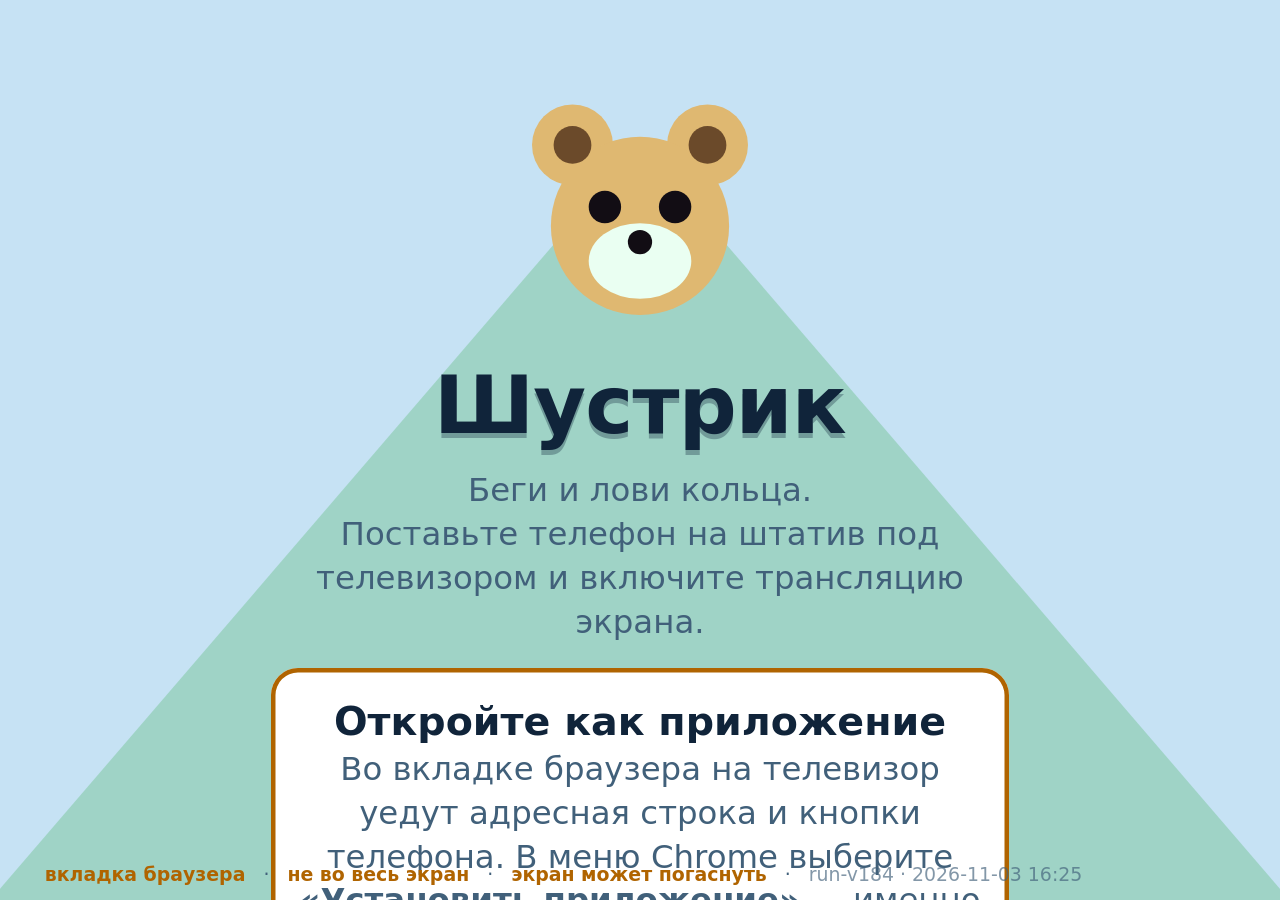
<file: index.html>
<!doctype html>
<!-- Разбор: docs/identity-and-icons.md, docs/ui-and-layout.md -->
<html lang="ru">
<head>
<meta charset="utf-8">
<meta name="viewport" content="width=device-width, initial-scale=1, viewport-fit=cover, user-scalable=no">
<meta name="theme-color" content="#c6e2f4">
<title>Шустрик</title>
<link rel="manifest" href="manifest.webmanifest">
<link rel="icon" href="icons/icon-192.png">
<link rel="apple-touch-icon" href="icons/icon-192.png">
<link rel="stylesheet" href="css/style.css">
</head>
<body>

<div id="stage">
  <div class="corridor"></div>

  <!-- ШУСТРИК — талисман игры, и рисунок у него ОДИН на три места: здесь,
       в иконке приложения (tools/make-icons.mjs) и в самом забеге, где он
       выскакивает из бадника (js/view.js). Среды разные — разметка, байтовый
       кодировщик PNG и четырёхугольники Canvas2D, — слить их в один источник
       нечем. Цвета поэтому взяты из js/theme.js и сверяются тестом, а форму
       приходится держать руками: см. docs/identity-and-icons.md,
       «мордочка в трёх местах».

       Встроенным SVG, а не файлом: tools/make-sw.mjs кладёт в офлайн-кэш из
       icons/ только .png, и отдельный .svg тихо остался бы вне кэша — у
       ребёнка без сети пропала бы картинка, а приложение бы установилось.
-->
  <svg width="0" height="0" aria-hidden="true" style="position:absolute">
    <symbol id="shustrik" viewBox="0 0 100 100">
      <circle cx="25" cy="27" r="15" fill="#dfb871"/>
      <circle cx="75" cy="27" r="15" fill="#dfb871"/>
      <circle cx="50" cy="57" r="33" fill="#dfb871"/>
      <circle cx="25" cy="27" r="7" fill="#6b4a2a"/>
      <circle cx="75" cy="27" r="7" fill="#6b4a2a"/>
      <ellipse cx="50" cy="70" rx="19" ry="14" fill="#eafff2"/>
      <circle cx="37" cy="50" r="6" fill="#120d14"/>
      <circle cx="63" cy="50" r="6" fill="#120d14"/>
      <circle cx="50" cy="63" r="4.5" fill="#120d14"/>
    </symbol>
  </svg>

  <!-- Калитка. Нужна обязательно: без жеста пользователя браузер не даст ни
       полноэкранный режим, ни камеру. Нажатие кнопки и есть этот жест. -->
  <section id="gate" class="sheet screen center">
    <svg class="mascot" aria-hidden="true"><use href="#shustrik"/></svg>
    <h1>Шустрик</h1>
    <p class="lead">Беги и лови кольца.<br>Поставьте телефон на штатив под телевизором и включите трансляцию экрана.</p>

    <div class="card warn" id="installHint" hidden>
      <h2>Откройте как приложение</h2>
      <p class="lead">Во вкладке браузера на телевизор уедут адресная строка и кнопки телефона.
        В меню Chrome выберите <b>«Установить приложение»</b> — именно этот пункт,
        а не «Добавить на главный экран».</p>
    </div>

    <div class="row center">
      <button id="start" class="big">Начать<small>экран останется включённым</small></button>
    </div>
  </section>

  <!-- Главное меню. ОДНА дверь: забег.

       Дверей было две — «Тренировка» и «Игра», — и они врали обе: за
       тренировкой стоял полноценный забег с финишем и результатом, а за игрой
       заглушка «скоро». Калибровку спрашивать отдельной дверью не надо: она
       спрашивается сама, когда прошлая не годится (`isStale` в
       js/calibrate.js), и объясняет себя зоной-целью в окошке камеры. -->
  <section id="menu" class="sheet screen center" hidden>
    <svg class="mascot small" aria-hidden="true"><use href="#shustrik"/></svg>
    <h1>Шустрик</h1>
    <div class="row center">
      <button id="goPlay" class="big grass">Играть<small id="playLen">—</small></button>
    </div>
    <!-- Кто играет. Это не родительская настройка, а первый вопрос перед
         забегом: от выбранного игрока зависит и калибровка, и то, в чью
         таблицу попадёт результат. Поэтому кнопка здесь, а не в настройках. -->
    <div class="row center">
      <!-- Длину забега выбирает ребёнок, и это та же настройка, которую
           крутит взрослый в родительском меню: два ключа об одном разошлись
           бы на первом же «почему в меню три минуты, а в настройках пять».
           Отдельного экрана выбора нет нарочно — он стоил бы записи в
           SCREENS, ORIENTATION и BACK и лишнего нажатия по дороге к забегу. -->
      <button id="setRunLen" class="ghost">Забег: <span id="runLenV">—</span></button>
      <button id="goPlayers" class="ghost">Кто играет: <span id="whoV">—</span></button>
      <button id="goRecords" class="ghost">Рекорды</button>
      <button id="goTrophy" class="ghost">Кубок: <span id="trophyLv">—</span></button>
      <button id="goWorld" class="ghost">Мир: <span id="worldV">—</span></button>
      <button id="goLevel" class="ghost">Сложность: <span id="levelV">—</span></button>
    </div>
    <!-- Настройки отдельной кнопкой: прежде они открывались долгим удержанием
         невидимого угла, то есть не открывались никак — найти это, не зная
         заранее, невозможно. Кнопка нарочно мелкая и внизу: ребёнку она не
         нужна, но прятать её от взрослого дороже, чем показать ребёнку. -->
    <div class="row center">
      <button id="goParent" class="ghost small">Настройки</button>
    </div>
  </section>

  <!-- Забег. Единственный экран, который смотрят с дивана, поэтому .safe:
       кадр 16:9 с запасом на overscan телевизора. -->
  <section id="run" class="safe screen" hidden>
    <canvas id="runCanvas"></canvas>

    <!-- Предпросмотр камеры. Нужен взрослому при наводке штатива и ребёнку на
         калибровке — чтобы было видно, что игра его действительно видит. -->
    <div id="runPreview" hidden>
      <video id="runVideo" playsinline muted></video>
      <canvas id="runSkeleton"></canvas>
      <div id="runSilhouette"></div>
    </div>

    <!-- Полоса игрового поля: вся ширина, которую видит камера, и где на ней
         ребёнок. По ней видно край пространства, не вглядываясь в окошко. -->
    <div id="runField" hidden>
      <div class="zone"></div>
      <div id="runFieldMark"></div>
      <div id="runFieldHint"></div>
    </div>

    <div id="runHud">
      <div id="runScore">0</div>
      <div id="runProgress"><div id="runProgressFill"></div></div>
      <div id="runSeen"></div>
    </div>

    <div id="runOverlay" hidden>
      <!-- Шустрик на финише: награда за добеганный забег, а не украшение.
           Видимость решается там же, где у остальных частей результата, —
           одним выражением в refreshHud(), а не веткой: на блоке результата
           на этом уже ошибались, и он оставался висеть поверх следующего
           забега.

           Обёртка `div` вокруг `svg` обязательна. Всё приложение прячет
           элементы через `el.hidden`, но у SVGElement это свойство НЕ
           отражается в атрибут: присваивание проходит молча, `hidden` остаётся
           в разметке, и картинка не появляется никогда. Поймано глазами на
           первом же финише. -->
      <div id="runMascot" hidden><svg class="mascot small" aria-hidden="true"><use href="#shustrik"/></svg></div>
      <div id="runOverlayTitle">—</div>
      <div id="runOverlayText">—</div>
      <div id="runNumbers" hidden></div>
      <div id="runResult" hidden></div>
      <div class="row center" id="runResultRow" hidden>
        <button id="runAgain">Ещё раз</button>
        <!-- Запись в таблицу — только с финиша и только нажатием. Выход через
             паузу не пишет ничего: половина забега без начала не результат. -->
        <button id="runSave" class="secondary">Записать</button>
        <button id="runSaveAs" class="secondary">Другое имя</button>
        <button id="runDone" class="secondary">Вернуться в меню</button>
      </div>
      <div class="row center" id="runPauseRow" hidden>
        <button id="runResume">Продолжить</button>
        <button id="runToMenu" class="secondary">В главное меню</button>
      </div>
      <button id="runCamSwitch" class="secondary" hidden>Другая камера</button>
      <button id="runNext" hidden>Дальше</button>
    </div>

    <!-- Блокировка ориентации на Android работает не всегда: ей нужен
         полноэкранный режим, а у пользователя может быть выключен автоповорот.
         Поэтому подсказка сделана на CSS и не зависит от того, удалась ли
         блокировка: экран вертикальный — она видна. -->
    <div id="runRotate">
      <div id="runRotateIcon">⟲</div>
      <div id="runRotateText">Поверните телефон горизонтально</div>
      <div id="runRotateHint">Если не поворачивается — включите автоповорот в шторке</div>
    </div>

    <!-- Пауза вместо «Выйти»: выход одним нажатием посреди забега — это
         потерянный забег, а ребёнку чаще нужно просто остановиться. -->
    <button id="runExit" class="ghost">Пауза</button>
  </section>

  <!-- Честная заглушка: экран существует, содержимого пока нет. -->
  <section id="soon" class="sheet screen center" hidden>
    <h1 id="soonTitle">—</h1>
    <div class="card">
      <p class="lead" id="soonText">—</p>
    </div>
    <div class="row center"><button id="soonBack" class="ghost">Назад</button></div>
  </section>

  <!-- Родительское меню. Открывается долгим удержанием правого верхнего угла. -->
  <section id="parent" class="sheet screen" hidden>
    <h2>Настройки для взрослого</h2>
    <div class="card">
      <div class="row">
        <button id="setLen" class="ghost">Длина забега: <span id="lenV"></span></button>
        <button id="setCrouch" class="ghost">Приседания: <span id="crouchV"></span></button>
        <button id="setSound" class="ghost">Звук: <span id="soundV"></span></button>
        <button id="setPreview" class="ghost">Окошко камеры: <span id="previewV"></span></button>
        <button id="setScreenRun" class="ghost">Экран в забеге: <span id="screenRunV"></span></button>
        <button id="setRecord" class="ghost">Запись движений: <span id="recordV"></span></button>
        <button id="setDelegate" class="ghost">Распознавание: <span id="delegateV"></span></button>
        <button id="setDebug" class="ghost">Отладка: <span id="debugV"></span></button>
        <button id="setCache" class="ghost">Офлайн-кэш: <span id="cacheV"></span></button>
      </div>
    </div>
    <div class="card">
      <p class="lead">Звук должен идти <b>с телефона</b>, а на телевизоре быть приглушён:
        зеркалированный звук опаздывает вместе с картинкой, а телефон слышно сразу.</p>
    </div>
    <div class="row">
      <button id="saveLogs" class="ghost">Выгрузить журнал</button>
      <button id="goLogs" class="ghost">Журнал событий</button>
      <button id="resetCache" class="ghost">Сбросить кэш и перезагрузить</button>
      <button id="recal" class="ghost">Сбросить калибровку</button>
      <button id="parentBack">Закрыть</button>
    </div>
  </section>

  <!-- Журнал. Место ему во взрослом меню: ребёнку он не нужен, а выгружает
       его тот, кто потом будет передавать файл. -->
  <section id="logs" class="sheet screen" hidden>
    <h2>Журнал событий</h2>
    <div class="card">
      <p class="lead" id="logStat">Считаю…</p>
      <p class="lead dim" id="logLimits"></p>
    </div>
    <div class="row">
      <button id="logSave">Выгрузить файлом</button>
      <button id="logClear" class="ghost">Очистить</button>
      <button id="logsBack" class="ghost">Назад</button>
    </div>
    <p class="lead dim" id="logMsg"></p>
  </section>

  <!-- Кто играет. Своя калибровка у каждого: взрослый 173 см и ребёнок
       100–130 см затирали её друг другу, и второй проходил двадцать секунд
       калибровки заново при каждом забеге. -->
  <section id="players" class="sheet screen" hidden>
    <h2>Кто играет</h2>
    <div class="card">
      <div class="row" id="playerList"></div>
    </div>
    <div class="row">
      <button id="playerAdd">Новый игрок</button>
      <button id="playerDrop" class="ghost">Удалить этого</button>
      <button id="playersBack" class="ghost">Назад</button>
    </div>
    <p class="lead dim" id="playersMsg"></p>
  </section>

  <!-- Таблица рекордов. Отдельная на каждую длину забега: сырые кольца за
       пять минут и за одну несравнимы, и складывать их в один список значит
       выдавать длинный забег за мастерство. -->
  <section id="records" class="sheet screen" hidden>
    <h2>Рекорды</h2>
    <div class="row">
      <button id="recLen" class="ghost">Забег: <span id="recLenV"></span></button>
    </div>
    <div class="card">
      <div id="recList"></div>
    </div>
    <div class="row">
      <button id="recordsBack" class="ghost">Назад</button>
    </div>
  </section>

  <!-- Кубок. Полосы снизу вверх: нижняя — первый уровень. Светлота растёт к
       вершине, поэтому кубок читается как «наливается» даже когда Miracast
       съел цветность. Заливку полос назначает код, прятать здесь нечего:
       el.hidden на SVG не работает. -->
  <section id="trophy" class="sheet screen center" hidden>
    <h1>Кубок</h1>
    <!-- Два кубка рядом: за кольца и за медали. Рядом, а не друг под другом:
         высоты на 1280×720 нет, а ширины хватает. -->
    <div class="cups">
    <svg id="trophyCup" viewBox="0 0 100 150" class="cup" aria-hidden="true">
      <g id="trophyBars">
        <rect data-lv="12" x="14" y="12" width="72" height="7" />
        <rect data-lv="11" x="15" y="20" width="70" height="7" />
        <rect data-lv="10" x="16" y="28" width="68" height="7" />
        <rect data-lv="9"  x="18" y="36" width="64" height="7" />
        <rect data-lv="8"  x="20" y="44" width="60" height="7" />
        <rect data-lv="7"  x="23" y="52" width="54" height="7" />
        <rect data-lv="6"  x="26" y="60" width="48" height="7" />
        <rect data-lv="5"  x="29" y="68" width="42" height="7" />
        <rect data-lv="4"  x="32" y="76" width="36" height="7" />
        <rect data-lv="3"  x="35" y="84" width="30" height="7" />
        <rect data-lv="2"  x="38" y="92" width="24" height="7" />
        <rect data-lv="1"  x="41" y="100" width="18" height="7" />
      </g>
      <!-- Ножка и подставка: крупные плоские формы, как требует сжатие. -->
      <rect x="46" y="108" width="8" height="22" fill="#8a6a2f" />
      <rect x="30" y="130" width="40" height="10" fill="#6b5024" />
      <!-- Звезда второго круга: первый пройден. Видна только у .circle2 —
           el.hidden на SVG не работает, прячет её стиль. -->
      <polygon id="trophyStar" points="50.0,0.5 51.4,4.1 55.2,4.3 52.2,6.7 53.2,10.4 50.0,8.3 46.8,10.4 47.8,6.7 44.8,4.3 48.6,4.1" />
    </svg>
    <!-- Кубок пяти миров: широкая чаша с гнездом на мир. Гнёзда ставит код
         по реестру миров. Корона видна только у собранного (.gold). -->
    <svg id="masterCup" viewBox="0 0 100 150" class="cup master" aria-hidden="true">
      <rect class="bowl" x="4" y="24" width="8" height="24" />
      <rect class="bowl" x="88" y="24" width="8" height="24" />
      <polygon class="bowl" points="8,20 92,20 84,66 64,84 36,84 16,66" />
      <g id="gemSlots"></g>
      <rect x="45" y="84" width="10" height="34" fill="#8a6a2f" />
      <rect x="26" y="118" width="48" height="12" fill="#6b5024" />
      <polygon id="masterCrown" points="30,16 30,2 40,10 50,0 60,10 70,2 70,16" />
    </svg>
    </div>
    <div id="trophyNow" class="when">—</div>
    <div id="trophyNext" class="when">—</div>
    <!-- Медали за забег без удара: клетки собирает код по реестрам миров и
         уровней. -->
    <div id="medalNow" class="when">—</div>
    <div id="medalGrid" class="medals"></div>
    <div class="row center"><button id="trophyBack" class="ghost">Назад</button></div>
  </section>

  <!-- Выбор мира. Кнопки собирает код: их число задаёт реестр WORLDS, и
       второй список в разметке разъехался бы с ним. -->
  <section id="worlds" class="sheet screen" hidden>
    <h1>Куда побежим</h1>
    <div id="worldList" class="picker"></div>
    <div class="row center"><button id="worldsBack" class="ghost">Назад</button></div>
  </section>

  <!-- Выбор сложности. Кнопки собирает код: их число задаёт таблица STEPS, и
       второй список в разметке разъехался бы с ней. Заголовок парный к
       «Куда побежим»: слово «сложность» стоит на кнопке меню — оно для
       взрослого, — а внутри экрана ребёнку нужен вопрос, а не термин. -->
  <section id="levels" class="sheet screen" hidden>
    <h1>Как побежим</h1>
    <div id="levelList" class="picker"></div>
    <div class="row center"><button id="levelsBack" class="ghost">Назад</button></div>
  </section>

  <!-- Ввод имени. Единственное текстовое поле в приложении, и оно вертикальное:
       набирают его на телефоне в руке, а не читают с дивана. -->
  <section id="name" class="sheet screen" hidden>
    <h2 id="nameTitle">Как тебя зовут?</h2>
    <div class="card">
      <input id="nameInput" class="field" type="text" maxlength="12"
             autocomplete="off" autocapitalize="words" spellcheck="false"
             placeholder="Имя" />
      <p class="lead dim" id="nameHint">До 12 букв — длиннее не прочитать на телевизоре.</p>
    </div>
    <div class="row">
      <button id="nameSave">Готово</button>
      <button id="nameCancel" class="ghost">Отмена</button>
    </div>
  </section>

  <div id="status"></div>
  <div id="parentCorner"></div>
</div>

<script type="module" src="js/app.js"></script>
</body>
</html>
</file>
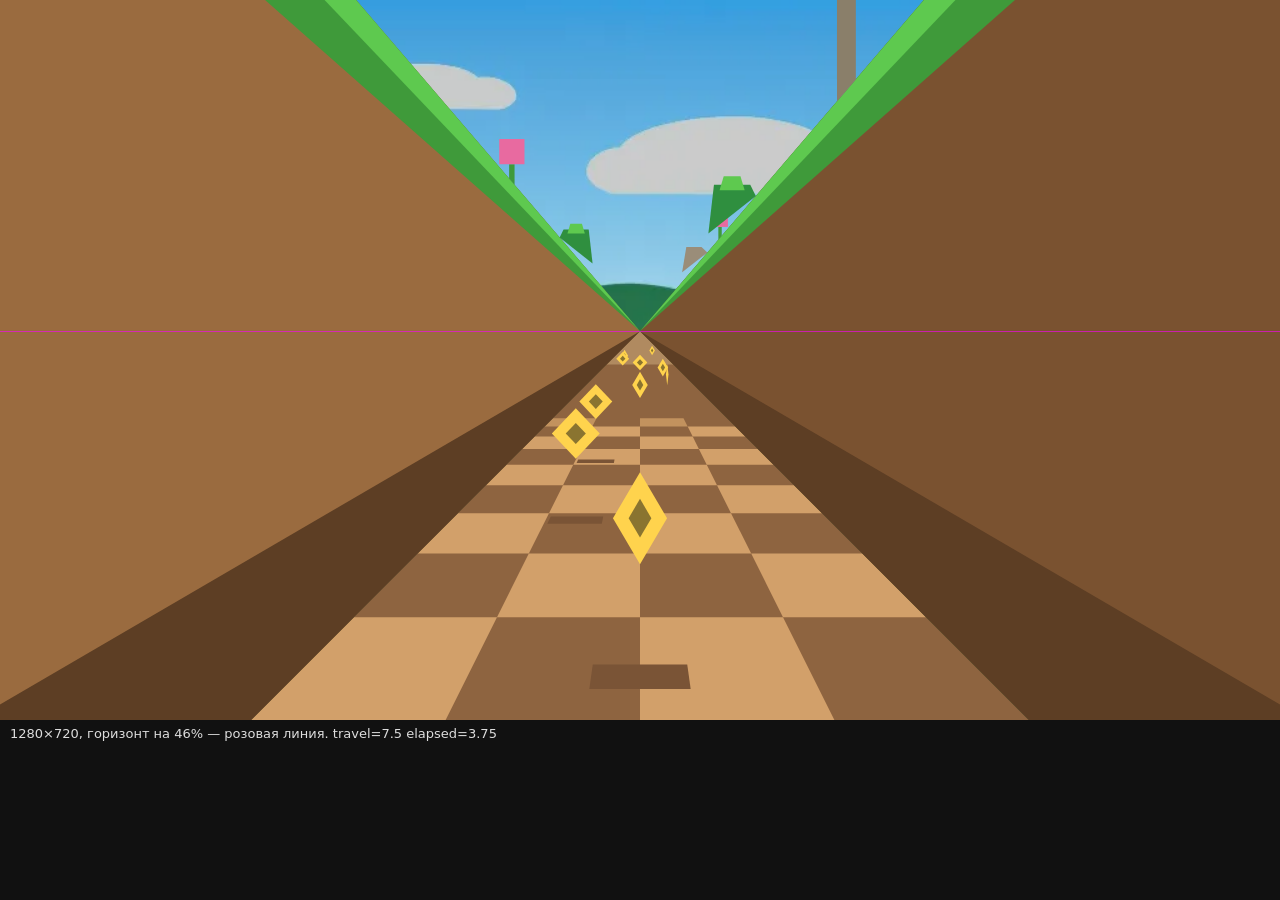
<file: tools/frame.html>
<!doctype html>
<meta charset="utf-8">
<title>Кадр коридора</title>
<!--
  Один кадр забега по заказу, без игры.

  Зачем: во-первых, посмотреть то, что в живом забеге поймать нечем — финишная
  табличка закрывается экраном результата через полсекунды после появления, и
  ровно на ней нашлась ошибка: табличка стояла посреди коридора и сливалась с
  воротами в жёлтую стену. Во-вторых, здесь же готовится init-картинка для
  Easy Diffusion.

  Контракт, который этот файл обслуживает: ГОРИЗОНТ НА 46% ВЫСОТЫ. Столько же
  у нашей проекции (HORIZON = H * 0.46). Фон с горизонтом в другом месте не
  сойдётся с полом, и стык будет виден сразу.

    ?finishIn=2.3                 — ворота и табличка
    ?kind=side&side=1&dt=1.8&u=-0.9 — боковое препятствие, ребёнок ушёл влево
    ?kind=duck&dt=1.2&look=ceiling — верхнее, вторая внешность (зубья)
    ?zone=kelpDeep&kind=side&side=1&look=jelly — своя внешность мира
                                    (floe, icicles, jelly, ribs, asteroid, comet)
    ?band=greenHill               — init-полоса для фонового растра зоны
                                    (?band=1 — то же для первой зоны)

  Полос теперь три, по одной на зону: небо у зон своё, иначе смена оформления
  посреди забега не достаёт до верхней половины кадра — именно это и заметил
  заказчик 10 октября.

  В консоли браузера:
    await saveFrame('tools/init/band-sunsetDunes.png')
    await toWebp('tools/painted/sky-sunset.png', 'assets/sky-sunset.webp', 0.82,
                 skyClamp('sunsetDunes'))
    // последний аргумент обязателен: без него облака останутся белыми.
    // Числом его не писать: потолок живёт в js/theme.js и у зон разный.

  Пиксельное небо (мир «Пиксельная страна»): ?pixel=8&colors=10 в адресе.
  Тогда toWebp перед зажимом уменьшает картинку в 8 раз ближайшим соседом и
  сводит её к 10 цветам медианным сечением. Увеличивать обратно не нужно:
  на экране растр растягивает drawImage без сглаживания.
    tools/frame.html?pixel=8&colors=10
    await toWebp('tools/painted/sky-pixel-day.png', 'assets/sky-pixel-day.webp',
                 1, skyClamp('pixelDay'))

  Инструмент разработки: в офлайн-кэш не попадает, tools/ туда не берут.

  Разбор: docs/sky-and-art.md
-->
<style>
  body { margin: 0; background: #111; color: #ddd; font: 13px system-ui; }
  canvas { display: block; width: 100vw; max-width: 1280px; }
  p { padding: 6px 10px; margin: 0; }
  .ruler { position: absolute; left: 0; width: 100%; height: 1px; background: #f0f; opacity: .6; }
  .wrap { position: relative; }
</style>
<div class="wrap">
  <canvas id="c"></canvas>
  <div class="ruler" id="ruler"></div>
</div>
<p id="info"></p>
<script type="module">
  import { createView, makeDecor, makeStars } from '../js/view.js';
  import { VIEW } from '../js/config.js';
  import { THEME, WORLDS, zonesOf, SKY_FILES, skyClamp } from '../js/theme.js';
  import { TROPHY, unlockedAt } from '../js/awards.js';

  const q = new URLSearchParams(location.search);
  const num = (k, d) => (q.has(k) ? Number(q.get(k)) : d);

  const canvas = document.getElementById('c');
  canvas.width = VIEW.width;
  canvas.height = VIEW.height;

  /* Кладёт кадр в проект через POST /save в serve.js. Только для разработки. */
  window.saveFrame = async (path = 'tools/init/frame.png') => {
    const res = await fetch('/save', {
      method: 'POST',
      body: JSON.stringify({ path, dataUrl: canvas.toDataURL('image/png') }),
    });
    return { path, ...(await res.json()) };
  };

  /* PNG → WebP. Браузер здесь единственный доступный кодировщик: ни одного
     графического инструмента на машине нет. Разница не косметическая — в
     соседнем проекте тот же комплект весил 8.7 МБ в PNG против 170 КБ в WebP,
     а фон целиком уходит в офлайн-кэш к ребёнку. */
  /* Потолок светлоты по зоне — из темы, чтобы в строке запуска не оказалось
     копии числа без владельца. Разбор — у `skyClamp` в js/theme.js. */
  window.skyClamp = skyClamp;

  /* Светлота пикселя — та же формула, что у `luminance` в js/theme.js, но по
     трём каналам пикселя, а не по hex-строке. Второй копией правила это не
     является: правило одно, представление цвета разное. */
  const lin = (v) => { const c = v / 255; return c <= 0.03928 ? c / 12.92 : ((c + 0.055) / 1.055) ** 2.4; };
  const pxLum = (r, g, b) => 0.2126 * lin(r) + 0.7152 * lin(g) + 0.0722 * lin(b);

  const maxLum = (data) => {
    let m = 0;
    for (let i = 0; i < data.length; i += 4) {
      const L = pxLum(data[i], data[i + 1], data[i + 2]);
      if (L > m) m = L;
    }
    return m;
  };

  /* Зажим светлоты в gamma-пространстве: так цвет сохраняется, а светлота
     падает. Зажим по каналам порознь менял бы оттенок. */
  const clampPixels = (data, to) => {
    for (let i = 0; i < data.length; i += 4) {
      const L = pxLum(data[i], data[i + 1], data[i + 2]);
      if (L <= to) continue;
      const k = (to / L) ** (1 / 2.4);
      data[i] *= k; data[i + 1] *= k; data[i + 2] *= k;
    }
  };

  /* Пикселизация для пиксельного неба: модель сетку не держит, поэтому
     картинка уменьшается ближайшим соседом и сводится к малой палитре.
     Палитра — медианное сечение: ящик цветов делится пополам по самому
     широкому каналу, пока ящиков не станет N, цвет ящика — среднее. 16
     цветов в пробе 29 октября дали кашу в листве, 8–12 — честную сетку. */
  const PIXEL = num('pixel', 1);
  const COLORS = num('colors', 0);
  const quantize = (data, n) => {
    const px = [];
    for (let i = 0; i < data.length; i += 4) px.push([data[i], data[i + 1], data[i + 2]]);
    let boxes = [px];
    while (boxes.length < n) {
      let best = -1;
      let bestRange = -1;
      let bestCh = 0;
      boxes.forEach((b, bi) => {
        if (b.length < 2) return;
        for (let ch = 0; ch < 3; ch++) {
          let lo = 255;
          let hi = 0;
          for (const p of b) { if (p[ch] < lo) lo = p[ch]; if (p[ch] > hi) hi = p[ch]; }
          if (hi - lo > bestRange) { bestRange = hi - lo; best = bi; bestCh = ch; }
        }
      });
      if (best < 0 || bestRange <= 0) break;
      const b = boxes[best].sort((p, q) => p[bestCh] - q[bestCh]);
      const mid = b.length >> 1;
      boxes.splice(best, 1, b.slice(0, mid), b.slice(mid));
    }
    const pal = boxes.map((b) => [0, 1, 2].map((ch) => Math.round(b.reduce((s, p) => s + p[ch], 0) / b.length)));
    for (let i = 0; i < data.length; i += 4) {
      let bi = 0;
      let bd = Infinity;
      pal.forEach((c, k) => {
        const d = (data[i] - c[0]) ** 2 + (data[i + 1] - c[1]) ** 2 + (data[i + 2] - c[2]) ** 2;
        if (d < bd) { bd = d; bi = k; }
      });
      [data[i], data[i + 1], data[i + 2]] = pal[bi];
    }
    return pal.length;
  };

  window.toWebp = async (src, dest, quality = 0.82, clampTo = null) => {
    const img = new Image();
    img.src = '/' + src;
    await img.decode();
    const off = document.createElement('canvas');
    off.width = Math.round(img.naturalWidth / PIXEL);
    off.height = Math.round(img.naturalHeight / PIXEL);
    const octx = off.getContext('2d');
    octx.imageSmoothingEnabled = PIXEL === 1;
    octx.drawImage(img, 0, 0, off.width, off.height);
    const src0 = octx.getImageData(0, 0, off.width, off.height);
    if (COLORS > 0) quantize(src0.data, COLORS);

    /* Зажим светлоты, ПРОВЕРЕННЫЙ ПО ФАКТУ КОДИРОВАНИЯ.

       Нейросеть рисует облака чисто белыми, а белое — это светлота 1.0 при
       проёме 0.95: фон начинает спорить с каналом решения, то есть с
       сообщением «иди сюда». Правило то же, что у палитры в js/theme.js.

       Зажать перед кодированием НЕ ДОСТАТОЧНО, и это замерено 17 октября:
       WebP выталкивает самые светлые пиксели обратно вверх примерно на пятую
       часть ОТНОСИТЕЛЬНО потолка, а не на постоянные 0.047, как здесь
       считалось. Поэтому у всех двенадцати растров максимум стоял выше
       собственного потолка: у дневных зон 0.83–0.86 при 0.704, у ночных
       0.35–0.40 при 0.30. Зажатое перед кодированием число проверить было
       нечем — и его не проверяли.

       Теперь цикл: зажали, закодировали, ИЗМЕРИЛИ результат, и если он выше
       потолка — зажали строже на ту же долю. Сходится за один-три прохода.
       У самых тёмных зон остаётся хвост в сотые доли: кодировщик не умеет
       держать нижние значения точнее, и упираться в это бесконечно незачем —
       отсюда потолок проходов и допуск. Возвращается ДОСТИГНУТЫЙ максимум:
       число, которого не видно, — число, которому нельзя верить. */
    const PASSES = 4;
    const TOL = 1.03;
    let target = clampTo;
    let got = null;
    let dataUrl = null;
    for (let pass = 0; pass < (clampTo == null ? 1 : PASSES); pass++) {
      const d = new ImageData(new Uint8ClampedArray(src0.data), src0.width, src0.height);
      if (clampTo != null) clampPixels(d.data, target);
      octx.putImageData(d, 0, 0);
      dataUrl = off.toDataURL('image/webp', quality);
      if (clampTo == null) break;
      const back = new Image();
      back.src = dataUrl;
      await back.decode();
      const check = document.createElement('canvas');
      check.width = off.width; check.height = off.height;
      const cctx = check.getContext('2d');
      cctx.drawImage(back, 0, 0);
      got = maxLum(cctx.getImageData(0, 0, check.width, check.height).data);
      if (got <= clampTo * TOL) break;
      target *= clampTo / got;
    }

    const res = await fetch('/save', { method: 'POST', body: JSON.stringify({ path: dest, dataUrl }) });
    return {
      dest, w: off.width, h: off.height, clampTo,
      max: got === null ? null : Math.round(got * 1000) / 1000,
      ...(await res.json()),
    };
  };

  /* Замер светлоты собранных растров. Та проверка, которой не было: потолок
     сверялся только как число в теме, а сам файл не смотрел никто — и все
     двенадцать растров стояли выше своих потолков.

     Живёт здесь, а не в tests-control.mjs, по той же причине, по которой
     здесь живёт кодировщик: в node нет декодировщика картинок. Запускается
     одной строкой из консоли браузера, печатает таблицей. */
  window.skyAudit = async () => {
    const rows = [];
    for (const [zone, file] of Object.entries(SKY_FILES)) {
      const img = new Image();
      img.src = `/assets/${file}`;
      try { await img.decode(); } catch { rows.push({ зона: zone, файл: file, нет: true }); continue; }
      const c = document.createElement('canvas');
      c.width = img.naturalWidth; c.height = img.naturalHeight;
      const x = c.getContext('2d');
      x.drawImage(img, 0, 0);
      const потолок = skyClamp(zone);
      const max = maxLum(x.getImageData(0, 0, c.width, c.height).data);
      rows.push({
        зона: zone,
        потолок: Math.round(потолок * 1000) / 1000,
        максимум: Math.round(max * 1000) / 1000,
        превышение: `${Math.round((max / потолок - 1) * 100)}%`,
        годен: max <= потолок * 1.03,
      });
    }
    console.table(rows);
    return rows;
  };

  const ruler = document.getElementById('ruler');
  const info = document.getElementById('info');
  const showRuler = () => { ruler.style.top = `${(canvas.clientHeight * 0.46).toFixed(1)}px`; };

  if (q.has('band')) {
    /* Зона полосы — ЛЮБАЯ зона палитры, а не только первого мира. `?band=1`
       оставлен и значит первую зону: так в README записан весь ритуал сборки
       фона, и ломать его ради единообразия незачем.

       Здесь стояло `zonesOf('hills')`, и со вторым миром это значило бы, что
       init-полосу для ледяных зон сделать нечем, то есть арт нового мира
       нечем начать. */
    const ZONES = Object.keys(THEME);
    const zone = ZONES.includes(q.get('band')) ? q.get('band') : zonesOf('hills')[0];
    const T = THEME[zone];
    /* Облака в init ЯРЧЕ палитры намеренно. Это не картинка игры, а подсказка
       модели: из бледного пятна она облака не вырастит. Светлоту потом
       зажимает `toWebp(..., clampTo)` — там, где это имеет значение. */
    const cloudHi = '#f4fbff';
    /* init-полоса для фонового растра — и это НЕ кадр коридора.

       Кадр здесь не годится: в нём запечены обрывы, а фон едет по горизонтали
       своим параллаксом, и коричневое поехало бы прямо в небо. Полоса — одно
       только небо с горизонтом на тех же 46%, по всей ширине. Сдвигать такую
       можно безнаказанно. */
    const ctx = canvas.getContext('2d');
    const W = VIEW.width;
    const hy = VIEW.height * 0.46;
    const g = ctx.createLinearGradient(0, 0, 0, hy);
    g.addColorStop(0, T.sky);
    g.addColorStop(1, T.skyLow);
    ctx.fillStyle = g;
    ctx.fillRect(0, 0, W, hy);
    ctx.fillStyle = T.hills;
    ctx.fillRect(0, hy, W, VIEW.height - hy);

    /* Полосе нужна КОМПОЗИЦИЯ, а не заливка. Проверено прямо здесь: от двух
       плоских прямоугольников модель не построила ни облака, ни деревьев —
       только сгладила градиент, потратив семь секунд впустую. В комиксе того
       же автора init всегда был векторной сценой; это то же самое правило.
       Поэтому грубые облака и горбы холмов рисуются здесь руками, а нейросеть
       делает из них мягкие — ровно то, чего вектор не умеет. */
    /* ── КОМПОЗИЦИЯ ПОЛОСЫ ЗАДАНА МОТИВОМ ЗОНЫ ──

       Здесь была лесенка из двух веток: «если звёзды — звёзды, иначе облака»,
       плюс добавка «если сияние — ленты». Два шаблона на двенадцать зон, и
       умолчанием служили облака со стволами — поэтому заросли ламинарии
       получили облака и пальмы, а светящаяся бездна, которой нужно было хоть
       что-то кроме звёзд, получила полярное сияние и луну ПОД ВОДОЙ. Обе
       картинки уехали в игру как есть: тёмные зоны собираются прямо из
       полосы, без нейросети (см. README), то есть «подсказка модели»
       оказалась конечным растром.

       Теперь мотив зоны (`skyMotif`) называет композицию ЦЕЛИКОМ, а зона без
       мотива роняет сборку. Умолчания нет нарочно: умолчание и было тем
       механизмом, который посадил пальмы на дно.

       Цвета кистей ЛОКАЛЬНЫЕ, как `cloudHi`: это содержимое растра, а не
       палитра игры, и ни одна фигура игры ими не красится. Приглушены они
       нарочно — зажим тёмных зон 0.30 гасит яркое пятно до серой кляксы.

       Всё детерминированно, без случайности: растр собирается один раз и
       обязан быть повторимым. */

    /* Звёзды: сетка с разными шагами по осям, чтобы не читалась решёткой.
       Края НЕ занимаются — полоса замощается, и звезда на самом краю после
       зеркального повтора встала бы парой. */
    const звёзды = (n = 44) => {
      ctx.fillStyle = T.starSky;
      for (let i = 0; i < n; i++) {
        const x = ((i * 7 + 2) % 41) / 41 * W * 0.98 + W * 0.01;
        const y = ((i * 13 + 5) % 29) / 29 * hy * 0.88;
        const s = 1.5 + ((i * 5) % 3);
        ctx.fillRect(x, y, s, s);
      }
    };
    /* Луна: одна и крупная. Без неё ночное небо холмов читается как шум из
       точек. Под водой и в космосе её нет — там она и была дефектом. */
    const луна = () => {
      ctx.fillStyle = T.starSky;
      ctx.beginPath();
      ctx.ellipse(W * 0.72, hy * 0.2, W * 0.018, hy * 0.032, 0, 0, Math.PI * 2);
      ctx.fill();
    };
    const облака = () => {
      ctx.fillStyle = cloudHi;
      for (const [cx, cy, r] of [[0.12, 0.42, 1], [0.34, 0.26, 0.7], [0.58, 0.47, 1.15], [0.8, 0.3, 0.85]]) {
        const x = cx * W;
        const y = cy * hy;
        const rw = W * 0.075 * r;
        const rh = hy * 0.1 * r;
        ctx.beginPath();
        ctx.ellipse(x, y, rw, rh, 0, 0, Math.PI * 2);
        ctx.ellipse(x + rw * 0.8, y + rh * 0.35, rw * 0.65, rh * 0.8, 0, 0, Math.PI * 2);
        ctx.ellipse(x - rw * 0.7, y + rh * 0.4, rw * 0.55, rh * 0.7, 0, 0, Math.PI * 2);
        ctx.fill();
      }
    };
    /* Сияние. Было пять одинаковых трапеций в жёстко зашитом зелёном — и
       читались они плакатными полосами, а не сиянием, тем сильнее, что небо
       зоны почти чёрное (контраст порядка двадцатикратного). Теперь лент
       больше, они уже, у каждой два тона — ядро и кромка, — а нижние края
       стоят на разной высоте. Светлота по-прежнему 0.09–0.18, заметно ниже
       зажима 0.30, и он их не трогает. */
    const сияние = () => {
      /* Ленты ГАСНУТ книзу, и это главное. Пять одинаковых трапеций с резким
         нижним краем читались зелёными столбами — ровно то, на что
         пожаловался заказчик 18 октября. Прозрачность внизу делает из столба
         занавес, и делает её градиент, а не нейросеть: полоса обязана быть
         приемлемым небом сама по себе, иначе новый мир нельзя довести до
         зелёного без стороннего сервера.

         Ленты широкие и малоконтрастные: светлота 0.09–0.18 при зажиме 0.30,
         то есть он их не трогает. Цвета локальные, как `cloudHi`. */
      for (const [x, w, len, цвет] of [
        [0.04, 0.09, 0.52, '#2a6e55'],
        [0.19, 0.06, 0.40, '#235f4b'],
        [0.33, 0.12, 0.60, '#2b7a60'],
        [0.53, 0.05, 0.34, '#1f5544'],
        [0.64, 0.10, 0.48, '#2a7258'],
        [0.82, 0.07, 0.42, '#245f4c'],
      ]) {
        const x0 = W * x;
        const w0 = W * w;
        const low = hy * len;
        const g2 = ctx.createLinearGradient(0, 0, 0, low);
        g2.addColorStop(0, цвет + 'cc');
        g2.addColorStop(0.5, цвет + '88');
        g2.addColorStop(1, цвет + '00');
        ctx.fillStyle = g2;
        ctx.beginPath();
        ctx.moveTo(x0, 0);
        ctx.lineTo(x0 + w0, 0);
        ctx.lineTo(x0 + w0 * 0.55 + W * 0.05, low);
        ctx.lineTo(x0 + W * 0.05, low);
        ctx.closePath();
        ctx.fill();
      }
    };
    /* Лучи света сверху — то, чем толща воды отличается от неба. Гаснут
       книзу и ПРОЗРАЧНЫ: непрозрачный луч читался белой полосой, то есть
       предметом, а не светом. Та же правка, что у сияния, и по той же
       причине. */
    const лучи = (цвет, n = 4) => {
      for (let i = 0; i < n; i++) {
        const x0 = W * (0.06 + i * (0.84 / n));
        const w0 = W * 0.035;
        const g4 = ctx.createLinearGradient(0, 0, 0, hy);
        g4.addColorStop(0, цвет + '66');
        g4.addColorStop(0.6, цвет + '26');
        g4.addColorStop(1, цвет + '00');
        ctx.fillStyle = g4;
        ctx.beginPath();
        ctx.moveTo(x0, 0);
        ctx.lineTo(x0 + w0, 0);
        ctx.lineTo(x0 + w0 * 1.8 + W * 0.07, hy);
        ctx.lineTo(x0 + W * 0.07, hy);
        ctx.closePath();
        ctx.fill();
      }
    };
    /* Стайка рыб: мелкие тёмные силуэты, занимают место облаков. Светлыми
       они читались обрывками бумаги — светлое пятно в воде это блик, а не
       тело. */
    const рыбы = (цвет, n = 14) => {
      ctx.fillStyle = цвет;
      for (let i = 0; i < n; i++) {
        const x = ((i * 11 + 3) % 37) / 37 * W * 0.9 + W * 0.05;
        const y = ((i * 17 + 7) % 23) / 23 * hy * 0.6 + hy * 0.08;
        const w = W * 0.011;
        const h = hy * 0.009;
        ctx.beginPath();
        ctx.ellipse(x, y, w, h, 0, 0, Math.PI * 2);
        ctx.fill();
        ctx.beginPath();
        ctx.moveTo(x - w, y);
        ctx.lineTo(x - w * 2.1, y - h * 1.4);
        ctx.lineTo(x - w * 2.1, y + h * 1.4);
        ctx.closePath();
        ctx.fill();
      }
    };
    // Взвесь: мелкие точки в толще. Дают модели фактуру воды, а не воздуха.
    const взвесь = (цвет, n = 50) => {
      ctx.fillStyle = цвет;
      for (let i = 0; i < n; i++) {
        const x = ((i * 19 + 5) % 53) / 53 * W;
        const y = ((i * 23 + 11) % 31) / 31 * hy;
        ctx.fillRect(x, y, 2, 2);
      }
    };
    /* Биолюминесценция: редкие пятна света в толще. Радиальным градиентом,
       а не плоским эллипсом: плоский читался диском, то есть предметом, а
       свет предметом быть не должен. */
    const свечение = (цвет) => {
      for (const [cx, cy, r] of [[0.18, 0.62, 1.0], [0.42, 0.44, 0.7],
                                 [0.66, 0.66, 1.2], [0.86, 0.50, 0.8]]) {
        const x = cx * W;
        const y = cy * hy;
        const rad = W * 0.075 * r;
        const g3 = ctx.createRadialGradient(x, y, 0, x, y, rad);
        g3.addColorStop(0, цвет + 'cc');
        g3.addColorStop(0.5, цвет + '66');
        g3.addColorStop(1, цвет + '00');
        ctx.fillStyle = g3;
        ctx.beginPath();
        ctx.ellipse(x, y, rad, rad * 0.8, 0, 0, Math.PI * 2);
        ctx.fill();
      }
    };
    /* Медузы: якорь композиции бездны — без них пятна света не складываются
       ни во что. Купол и три нити; нити тонкие, но это init для нейросети, а
       не кадр игры, и правило Miracast к ним не относится. */
    const медузы = (цвет) => {
      ctx.fillStyle = цвет;
      for (const [cx, cy, r] of [[0.28, 0.26, 1.0], [0.62, 0.16, 0.72], [0.79, 0.34, 0.55]]) {
        const x = cx * W;
        const y = cy * hy;
        const rw = W * 0.030 * r;
        const rh = hy * 0.058 * r;
        ctx.beginPath();
        ctx.ellipse(x, y, rw, rh, 0, Math.PI, Math.PI * 2);
        ctx.fill();
        for (const d of [-0.55, 0, 0.55]) {
          ctx.fillRect(x + rw * d - W * 0.002, y, W * 0.004, hy * 0.05 * r);
        }
      }
    };
    // Кометы: голова и сужающийся хвост.
    const кометы = (цвет) => {
      ctx.fillStyle = цвет;
      for (const [cx, cy, r] of [[0.22, 0.26, 1.0], [0.52, 0.52, 0.8], [0.78, 0.18, 1.2], [0.9, 0.62, 0.6]]) {
        const x = cx * W;
        const y = cy * hy;
        ctx.beginPath();
        ctx.ellipse(x, y, W * 0.009 * r, hy * 0.016 * r, 0, 0, Math.PI * 2);
        ctx.fill();
        ctx.beginPath();
        ctx.moveTo(x, y - hy * 0.014 * r);
        ctx.lineTo(x, y + hy * 0.014 * r);
        ctx.lineTo(x - W * 0.13 * r, y + hy * 0.055 * r);
        ctx.lineTo(x - W * 0.13 * r, y + hy * 0.045 * r);
        ctx.closePath();
        ctx.fill();
      }
    };
    /* Газовые массы туманности вместо луны. Радиальным градиентом, как
       свечение бездны: плоский эллипс читался воздушным шаром, а газу
       границы не положено. */
    const туманность = (цвет) => {
      for (const [cx, cy, rw, rh] of [[0.24, 0.38, 0.20, 0.30], [0.56, 0.24, 0.15, 0.22],
                                      [0.76, 0.54, 0.22, 0.26]]) {
        const x = cx * W;
        const y = cy * hy;
        const g5 = ctx.createRadialGradient(x, y, 0, x, y, W * rw);
        g5.addColorStop(0, цвет + 'cc');
        g5.addColorStop(0.45, цвет + '77');
        g5.addColorStop(1, цвет + '00');
        ctx.fillStyle = g5;
        ctx.beginPath();
        ctx.ellipse(x, y, W * rw, hy * rh, 0, 0, Math.PI * 2);
        ctx.fill();
      }
    };
    /* Гряда холмов по линии горизонта: силуэт, из которого модели есть что
       вырастить. Под водой на её месте ленты ламинарии и кораллы, в космосе —
       зубчатый гребень: круглые горбы читаются холмами где угодно. */
    const гряда = () => {
      ctx.fillStyle = T.hills;
      for (let i = 0; i < 7; i++) {
        const x = (i + 0.5) * W / 7;
        const rw = W * (0.1 + 0.03 * (i % 3));
        const rh = hy * (0.1 + 0.05 * ((i + 1) % 3));
        ctx.beginPath();
        ctx.moveTo(x - rw, hy);
        ctx.quadraticCurveTo(x, hy - rh * 2, x + rw, hy);
        ctx.closePath();
        ctx.fill();
      }
    };
    const гребень = () => {
      ctx.fillStyle = T.hills;
      for (let i = 0; i < 9; i++) {
        const x = (i + 0.5) * W / 9;
        const rw = W * 0.075;
        const rh = hy * (0.08 + 0.06 * ((i * 2 + 1) % 3));
        ctx.beginPath();
        ctx.moveTo(x - rw, hy);
        ctx.lineTo(x, hy - rh);
        ctx.lineTo(x + rw, hy);
        ctx.closePath();
        ctx.fill();
      }
    };
    const ламинария = () => {
      ctx.fillStyle = T.hills;
      for (let i = 0; i < 11; i++) {
        const x = (i + 0.5) * W / 11;
        const w = W * (0.008 + 0.004 * (i % 3));
        const h = hy * (0.32 + 0.22 * ((i + 1) % 4));
        const вверх = W * 0.03 * (i % 2 ? 1 : -1);
        ctx.beginPath();
        ctx.moveTo(x - w, hy);
        ctx.lineTo(x + w, hy);
        ctx.quadraticCurveTo(x + w + вверх, hy - h * 0.5, x + w * 0.6 + вверх, hy - h);
        ctx.lineTo(x - w * 0.6 + вверх, hy - h);
        ctx.quadraticCurveTo(x - w + вверх, hy - h * 0.5, x - w, hy);
        ctx.closePath();
        ctx.fill();
      }
    };
    /* Кораллы по линии горизонта. Шляпка на ножке читалась грибом, поэтому
       форма ветвистая: короткий ствол и две-три лапы вверх, как у канделябра.
       Высоты разные — одинаковые читались забором. */
    const кораллы = () => {
      ctx.fillStyle = T.hills;
      for (let i = 0; i < 9; i++) {
        const x = (i + 0.5) * W / 9;
        const w = W * 0.009;
        const h = hy * (0.10 + 0.08 * (i % 3));
        ctx.fillRect(x - w, hy - h, w * 2, h);
        for (const d of [-1, 1]) {
          const y0 = hy - h * (d < 0 ? 0.45 : 0.68);
          ctx.beginPath();
          ctx.moveTo(x + d * w, y0);
          ctx.lineTo(x + d * w * 3.4, y0 - h * 0.1);
          ctx.lineTo(x + d * w * 3.4, y0 - h * 0.52);
          ctx.lineTo(x + d * w * 1.6, y0 - h * 0.42);
          ctx.closePath();
          ctx.fill();
        }
        if (i % 2) {
          ctx.beginPath();
          ctx.moveTo(x - w, hy - h);
          ctx.lineTo(x + w, hy - h);
          ctx.lineTo(x + w * 2.2, hy - h * 1.35);
          ctx.lineTo(x - w * 0.6, hy - h * 1.35);
          ctx.closePath();
          ctx.fill();
        }
      }
    };
    /* Стволы — только у ЗЕМНЫХ дневных зон. Прежде они рисовались по
       «нет звёзд», то есть доставались и мелководью, и зарослям, и вершине
       над облаками: пальмы над облаками — тот же дефект, что пальмы на дне,
       просто нейросеть их размягчила. */
    const стволы = () => {
      ctx.fillStyle = T.grassDark;
      for (let i = 0; i < 5; i++) {
        const x = (i + 0.3) * W / 5;
        ctx.fillRect(x, hy - hy * 0.1, W * 0.006, hy * 0.1);
        ctx.beginPath();
        ctx.ellipse(x + W * 0.003, hy - hy * 0.1, W * 0.022, hy * 0.022, 0, 0, Math.PI * 2);
        ctx.fill();
      }
    };

    const МОТИВ = {
      clouds: () => { облака(); гряда(); стволы(); },
      cloudsHigh: () => { облака(); гряда(); },
      night: () => { звёзды(); луна(); гряда(); },
      aurora: () => { сияние(); звёзды(); луна(); гряда(); },
      shallows: () => { лучи('#8fd4dc', 5); рыбы('#bfe6ea'); взвесь('#9fd8de', 30); кораллы(); },
      kelp: () => { лучи('#6fb8bc', 4); рыбы('#9fd2d6'); взвесь('#5fa0a6', 50); ламинария(); },
      abyss: () => { свечение('#14414a'); медузы('#2b6a74'); взвесь(T.starSky, 60); гребень(); },
      comet: () => { звёзды(60); кометы(T.starSky); гребень(); },
      nebula: () => { туманность(T.cloud); звёзды(60); гребень(); },
    };
    const рисовать = МОТИВ[T.skyMotif];
    if (!рисовать) throw new Error(`у зоны «${zone}» нет мотива неба (skyMotif)`);
    рисовать();

    showRuler();
    info.textContent = `init-полоса зоны «${T.name}» (${zone}) → assets/${SKY_FILES[zone]}, горизонт на 46%`;
  } else {
    // ?sky=1 готовит init-кадр для генерации — в нём фонового растра быть не
    // должно, иначе следующая генерация пойдёт от самой себя.
    const bare = q.has('sky');
    /* Растры приходят КАРТОЙ по зонам — небо меняется вместе с зоной.
       Недостающий файл просто не попадает в карту, и зона уходит на векторный
       путь: ровно то же, что в игре. */
    /* Зона кадра — ЛЮБАЯ зона палитры, по той же причине, что и у полосы:
       посмотреть кадр ледяного мира иначе нечем, а «проверено глазами» — это
       вывод этапа 2, где счётчик заливок двух отказов не увидел. */
    const ZONES = Object.keys(THEME);
    const zone = ZONES.includes(q.get('zone')) ? q.get('zone') : zonesOf('hills')[0];
    /* Мир зоны — чтобы обочина пришла из него же. Реестр один, искать по нему
       дешевле, чем заводить второй список «зона → мир». */
    const мирЗоны = Object.values(WORLDS)
      .find((w) => (w.zones || []).includes(zone))?.id || 'hills';
    const backdrops = {};
    if (!bare) {
      const im = new Image();
      im.src = `/assets/${SKY_FILES[zone]}`;
      try { await im.decode(); backdrops[zone] = im; } catch { /* нет файла — вектор */ }
    }

    const view = createView(canvas, { backdrops });
    const travel = num('travel', 7.5);
    const elapsed = num('elapsed', travel / VIEW.speed);

    // Препятствие по заказу: время до прихода задаётся прямо, чтобы посмотреть
    // любую отметку телеграфа, не дожидаясь её в забеге.
    const obstacles = [];
    if (q.get('kind')) {
      obstacles.push({
        kind: q.get('kind'),
        // Внешность по заказу: ?look=gate / ceiling. Без неё посмотреть вторую
        // внешность нечем, а именно на неё и жалуются глазами.
        look: q.get('look') || undefined,
        side: num('side', -1),
        at: elapsed + num('dt', 1.2),
        passed: false, hit: false, verdictAt: null,
      });
    }

    /* Призы кубка: `?prizes=rim,firefly,bloom,sparks` — или `?prizes=all`.
       Без них этот инструмент не мог показать НИ ОДИН приз, а именно им и
       проверяется «виден ли приз на экране» — урок этапа 2, где ободок
       оказался невидимым, а светлячки «пропали» из-за ошибки замера.
       Проверять приз одним счётчиком заливок нельзя: он считает вызовы
       отрисовки, а не картинку. Разбор — docs/trophy-and-worlds.md. */
    /* Список призов берётся у ВЛАДЕЛЬЦА — таблицы в js/awards.js, — а не
       пишется здесь третьей копией. Прежняя копия уже отстала: `?prizes=all`
       не знал про спутника и шлейф, то есть ритуал «проверено кадром» был
       ослеплён ровно для тех двух призов, ради которых он и нужен. Поймано
       ревью; на спутнике это стоило двух заходов. */
    const заказ = (q.get('prizes') || '').split(',').map((x) => x.trim()).filter(Boolean);
    const prizes = заказ.includes('all')
      ? unlockedAt(TROPHY[TROPHY.length - 1].at)
      : Object.fromEntries(заказ.map((имя) => [имя, true]));

    view.render({
      u: num('u', 0),
      v: num('v', 0),
      travel,
      elapsed,
      obstacles,
      prizes,
      stars: bare ? [] : makeStars({ durationS: 40 }),
      /* Обочина берётся из МИРА, которому принадлежит зона кадра. Без этого
         `?zone=snowField` показывал снежную палитру с пальмами и кактусом: сам
         декор генерировался для первого мира, а зона меняла только цвета
         кадра. Поймано глазами на первом же ледяном кадре. */
      decor: bare ? [] : makeDecor({ durationS: 40, prizes, world: мирЗоны }),
      safe: q.get('safe') !== '0',
      pulse: num('pulse', 1),
      finishIn: q.has('finishIn') ? num('finishIn', 1.2) : null,
      dim: 0,
      // Зона кадра: ?zone=nightHills. Иначе любой кадр смотрится в первой, и
      // посмотреть на закат или ночь было бы нечем.
      zone,
    });

    showRuler();
    info.textContent = `${VIEW.width}×${VIEW.height}, горизонт на 46% — розовая линия. `
      + `travel=${travel} elapsed=${elapsed.toFixed(2)}`;
  }
</script>
</file>
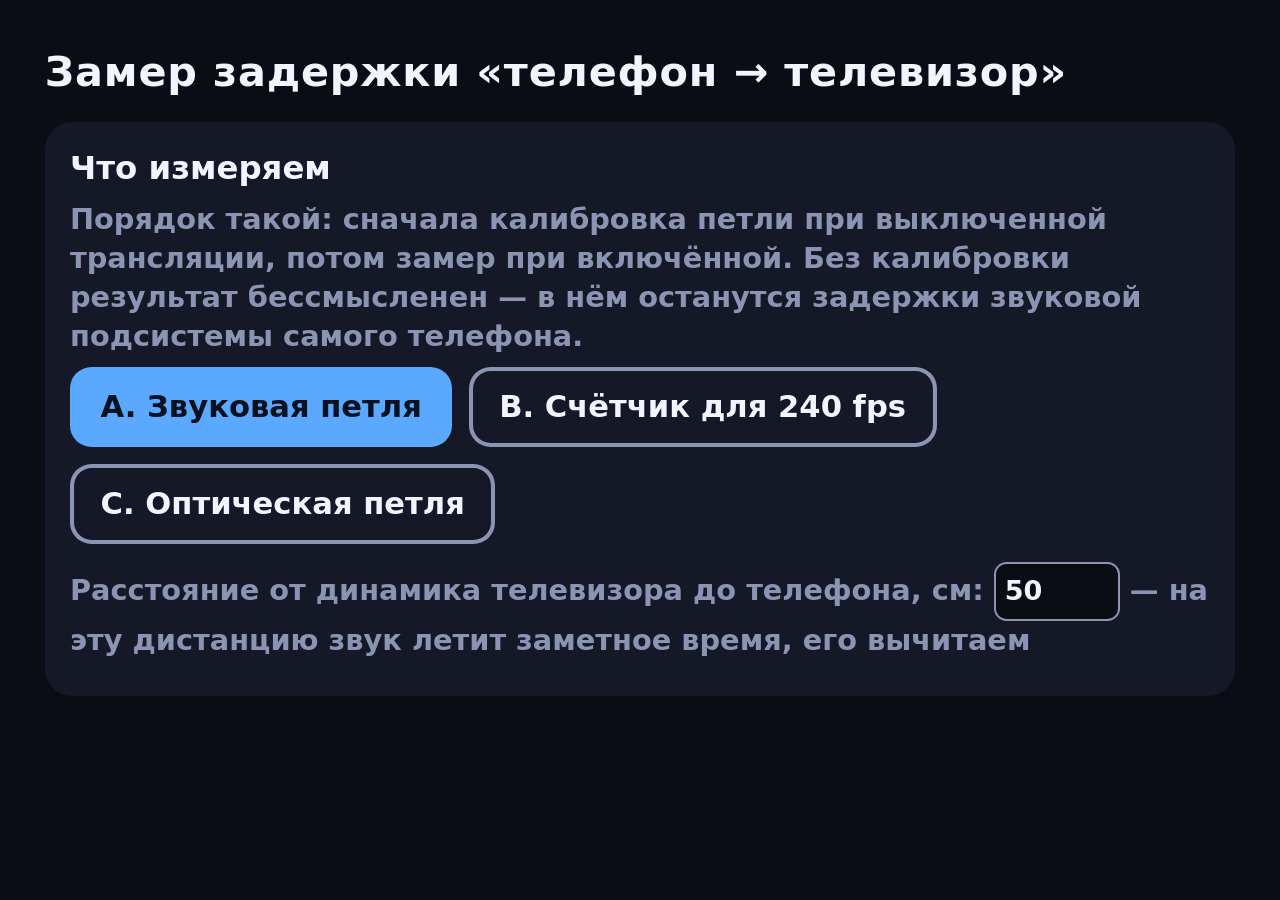
<file: tools/latency.html>
<!doctype html>
<!--
  Замер задержки тракта «телефон → телевизор». Этап 0, риск R1.

  Инструмент одноразовый и в игру не входит. Смысл в том, что главное число
  проекта — сколько миллисекунд проходит от кадра на телефоне до картинки на
  телевизоре — из кода не измеряется в принципе, а от него зависят скорость
  бега, длина телеграфа и вообще осуществимость затеи.

  Три метода, по убыванию доступности:
    A. Звуковая петля   — только телефон, ±5 мс. Основной.
    B. Счётчик для 240 fps — нужен второй телефон, ±4 мс. Эталон.
    C. Оптическая петля — только телефон, ±35 мс. Проверка порядка величины.

  Страницу надо открыть в защищённом контексте, иначе Chrome не даст ни
  микрофон, ни камеру (см. README).
-->
<meta charset="utf-8">
<meta name="viewport" content="width=device-width, initial-scale=1, viewport-fit=cover">
<title>Замер задержки трансляции</title>
<style>
  /* Вёрстка рассчитана на зеркалирование: крупные формы, жирный шрифт,
     высокий контраст — Miracast сжимает картинку и съедает тонкие линии. */
  :root {
    --bg: #0b0d14; --fg: #f2f5ff; --dim: #8b94b2;
    --ok: #39d98a; --warn: #ffb02e; --bad: #ff5a5f; --accent: #5aa9ff;
    --safe: 3.5%; /* запас на overscan телевизора */
  }
  * { box-sizing: border-box; }
  html, body { margin: 0; height: 100%; }
  body {
    background: var(--bg); color: var(--fg);
    font: 700 3.2vmin/1.35 system-ui, -apple-system, "Segoe UI", Roboto, sans-serif;
    -webkit-text-size-adjust: 100%;
  }
  #app { min-height: 100%; padding: var(--safe); display: flex; flex-direction: column; gap: 2.4vmin; }
  h1 { font-size: 4.6vmin; margin: 0; letter-spacing: .02em; }
  h2 { font-size: 3.6vmin; margin: 0 0 1vmin; }
  p { margin: 0 0 1.2vmin; }
  .dim { color: var(--dim); }
  [hidden] { display: none !important; }

  button {
    font: inherit; font-size: 3.4vmin; color: #07111f; background: var(--accent);
    border: 0; border-radius: 2.4vmin; padding: 2.2vmin 3.4vmin; cursor: pointer;
    text-shadow: none; min-width: 28vmin;
  }
  button.ghost { background: transparent; color: var(--fg); box-shadow: inset 0 0 0 .45vmin var(--dim); }
  button:disabled { opacity: .4; }
  .row { display: flex; flex-wrap: wrap; gap: 1.8vmin; align-items: center; }

  .card { background: #141827; border-radius: 3vmin; padding: 2.8vmin; }
  .note { border-left: .8vmin solid var(--warn); padding-left: 2vmin; }
  .note.bad { border-color: var(--bad); }

  /* Главное число — его читают с дивана, поэтому оно крупнее всего на странице. */
  .big { font-size: 16vmin; line-height: 1; letter-spacing: -.02em; }
  .big small { font-size: 4vmin; color: var(--dim); }
  .stat { display: flex; gap: 3vmin; flex-wrap: wrap; }
  .stat div { font-size: 3vmin; color: var(--dim); }
  .stat b { display: block; font-size: 4.4vmin; color: var(--fg); }

  table { border-collapse: collapse; font-size: 2.6vmin; width: 100%; }
  th, td { text-align: right; padding: .6vmin 1.4vmin; }
  th:first-child, td:first-child { text-align: left; }
  tbody tr:nth-child(odd) { background: #1b2033; }

  input[type=number] { font: inherit; font-size: 3vmin; width: 14vmin; padding: 1vmin;
    border-radius: 1.4vmin; border: .3vmin solid var(--dim); background: #0b0d14; color: var(--fg); }

  /* Режим B: мигающий счётчик для съёмки на 240 fps. */
  #flash { position: fixed; inset: 0; display: grid; place-items: center; z-index: 9; }
  #flashNum { font-size: 34vmin; line-height: 1; font-variant-numeric: tabular-nums; }

  #optView { width: 40vmin; border-radius: 2vmin; background: #000; }
  #optPane { position: fixed; inset: 0; z-index: 8; }
</style>

<div id="app">
  <h1>Замер задержки «телефон → телевизор»</h1>

  <div id="insecure" class="card note bad" hidden>
    <h2>Нет защищённого контекста</h2>
    <p>Chrome не даст микрофон и камеру по этому адресу. Нужен <b>https</b> или <b>localhost</b> —
       как это устроить, написано в <span class="dim">README.md</span>.</p>
    <p class="dim" id="originLine"></p>
  </div>

  <div id="menu" class="card">
    <h2>Что измеряем</h2>
    <p class="dim">Порядок такой: сначала калибровка петли при <b>выключенной</b> трансляции,
       потом замер при включённой. Без калибровки результат бессмысленен — в нём останутся
       задержки звуковой подсистемы самого телефона.</p>
    <div class="row">
      <button data-go="audio">A. Звуковая петля</button>
      <button data-go="flash" class="ghost">B. Счётчик для 240 fps</button>
      <button data-go="optic" class="ghost">C. Оптическая петля</button>
    </div>
    <p class="dim" style="margin-top:2vmin">
      Расстояние от динамика телевизора до телефона, см:
      <input id="dist" type="number" value="50" min="0" max="500" step="10">
      <span class="dim">— на эту дистанцию звук летит заметное время, его вычитаем</span>
    </p>
  </div>

  <!-- ─────────────────────────── A. Звуковая петля ─────────────────────────── -->
  <section id="audio" hidden>
    <div class="card">
      <h2>A. Звуковая петля</h2>
      <p class="dim">Телефон издаёт короткий свип, его же слышит своим микрофоном.
        При включённой трансляции тот же свип звучит из телевизора и приходит позже —
        разница и есть задержка тракта.</p>
      <div class="row">
        <button id="aCal">① Калибровка (трансляция выключена)</button>
        <button id="aRun" disabled>② Замер (трансляция включена)</button>
        <button id="aBack" class="ghost">Назад</button>
      </div>
    </div>

    <div class="card note" id="aWarn" hidden></div>

    <div class="card">
      <div class="big"><span id="aMain">—</span><small> мс</small></div>
      <div class="stat">
        <div>калибровка петли<b id="aCalV">—</b></div>
        <div>разброс (межквартильный)<b id="aIqr">—</b></div>
        <div>попыток зачтено<b id="aN">—</b></div>
        <div>поправка на звук<b id="aAc">—</b></div>
      </div>
      <p class="dim" id="aStatus" style="margin-top:1.6vmin">Готов.</p>
    </div>

    <div class="card">
      <table><thead><tr><th>попытка</th><th>прямой, мс</th><th>с телевизора, мс</th><th>задержка, мс</th></tr></thead>
        <tbody id="aRows"></tbody></table>
    </div>
  </section>

  <!-- ──────────────────── B. Счётчик для съёмки на 240 fps ──────────────────── -->
  <section id="flashPane" hidden>
    <div id="flash">
      <div id="flashNum">000</div>
    </div>
  </section>

  <!-- ───────────────────────── C. Оптическая петля ───────────────────────── -->
  <section id="optic" hidden>
    <div class="card">
      <h2>C. Оптическая петля</h2>
      <p class="dim">Телефон мигает известной последовательностью, его задняя камера смотрит
        на телевизор и видит её с опозданием. Меряет весь круг: рендер + трансляция + матрица
        + камера. Поэтому результат — <b>граница сверху</b>, а не само число.</p>
      <p class="dim">Штатив нужно развернуть на телевизор, экран телефона при этом виден
        в кадре быть не должен.</p>
      <div class="row">
        <button id="oStart">Начать (6 секунд)</button>
        <button id="oBack" class="ghost">Назад</button>
      </div>
      <div class="row" style="margin-top:2vmin"><video id="optView" muted playsinline></video></div>
    </div>
    <div class="card">
      <div class="big"><span id="oMain">—</span><small> мс (весь круг)</small></div>
      <div class="stat">
        <div>уверенность совпадения<b id="oConf">—</b></div>
        <div>кадров камеры<b id="oFrames">—</b></div>
      </div>
      <p class="dim" id="oStatus" style="margin-top:1.6vmin">Готов.</p>
    </div>
    <div id="optPane" hidden></div>
  </section>

  <div class="card row" id="saveRow" hidden>
    <button id="save" class="ghost">Сохранить результаты</button>
    <span class="dim" id="saveMsg"></span>
  </div>
</div>

<script>
'use strict';

// ───────────────────────────── общее ─────────────────────────────

const $ = (id) => document.getElementById(id);
const SOUND_SPEED = 343; // м/с, для поправки на расстояние до телевизора
const results = { startedAt: new Date().toISOString(), audio: null, optic: null, env: {} };

if (!window.isSecureContext) {
  $('insecure').hidden = false;
  $('originLine').textContent = location.origin;
}

results.env = {
  ua: navigator.userAgent,
  screen: `${screen.width}x${screen.height}@${devicePixelRatio}`,
  cores: navigator.hardwareConcurrency || null,
};

function show(name) {
  for (const id of ['menu', 'audio', 'flashPane', 'optic']) $(id).hidden = true;
  $(name).hidden = false;
}
for (const b of document.querySelectorAll('[data-go]')) {
  b.onclick = () => ({ audio: openAudio, flash: openFlash, optic: openOptic })[b.dataset.go]();
}
$('aBack').onclick = $('oBack').onclick = () => { stopAll(); show('menu'); };

const stoppers = [];
function stopAll() { while (stoppers.length) { try { stoppers.pop()(); } catch {} } }

function median(xs) {
  const a = [...xs].sort((x, y) => x - y), n = a.length;
  if (!n) return NaN;
  return n % 2 ? a[(n - 1) / 2] : (a[n / 2 - 1] + a[n / 2]) / 2;
}
function quantile(xs, q) {
  const a = [...xs].sort((x, y) => x - y);
  if (!a.length) return NaN;
  const i = (a.length - 1) * q, lo = Math.floor(i), hi = Math.ceil(i);
  return a[lo] + (a[hi] - a[lo]) * (i - lo);
}
const ms = (x) => Number.isFinite(x) ? x.toFixed(1) : '—';

// Обещания разрешений и полного экрана умеют не завершаться никогда —
// в комиксе на этом приложение зависало на экране загрузки.
function withTimeout(promise, msLimit, label) {
  return Promise.race([
    promise,
    new Promise((_, rej) => setTimeout(() => rej(new Error(`${label}: нет ответа ${msLimit} мс`)), msLimit)),
  ]);
}

// ──────────────────────── A. Звуковая петля ────────────────────────
//
// Почему именно свип, а не щелчок: у свипа узкий и однозначный пик
// взаимной корреляции, и он переживает АЧХ динамика телевизора, тогда как
// одиночный щелчок размазывается и даёт несколько сравнимых пиков.

const CHIRP = { dur: 0.012, f0: 1500, f1: 6000 };
const TRIALS = 12;
const WINDOW = 0.9;   // с — где ищем отражение; 900 мс с запасом покрывают худший случай
const GAP_MIN = 0.025; // с — ближе 25 мс пик от телевизора не отличить от прямого

let actx = null, micStream = null, recNode = null;
let capture = null; // { startFrame, buf, len }
let audioCal = Number(localStorage.getItem('run-game.audioCal')) || null;

function chirpBuffer(ctx) {
  const sr = ctx.sampleRate, n = Math.round(sr * CHIRP.dur);
  const buf = ctx.createBuffer(1, n, sr), d = buf.getChannelData(0);
  const { f0, f1, dur } = CHIRP;
  for (let i = 0; i < n; i++) {
    const t = i / sr;
    const phase = 2 * Math.PI * (f0 * t + (f1 - f0) * t * t / (2 * dur));
    d[i] = Math.sin(phase) * 0.5 * (1 - Math.cos(2 * Math.PI * i / n)); // окно Ханна
  }
  return buf;
}
function chirpTemplate(sr) {
  const n = Math.round(sr * CHIRP.dur), out = new Float32Array(n);
  const { f0, f1, dur } = CHIRP;
  for (let i = 0; i < n; i++) {
    const t = i / sr;
    const phase = 2 * Math.PI * (f0 * t + (f1 - f0) * t * t / (2 * dur));
    out[i] = Math.sin(phase) * 0.5 * (1 - Math.cos(2 * Math.PI * i / n));
  }
  return out;
}

const RECORDER_SRC = `
  class Rec extends AudioWorkletProcessor {
    process(inputs) {
      const ch = inputs[0] && inputs[0][0];
      if (ch) this.port.postMessage({ frame: currentFrame, data: new Float32Array(ch) });
      return true;
    }
  }
  registerProcessor('rec', Rec);
`;

async function initAudio() {
  if (actx) return;
  actx = new (window.AudioContext || window.webkitAudioContext)({ latencyHint: 'interactive' });
  await actx.resume();

  // Критично: эхоподавление, шумодав и автоусиление должны быть выключены.
  // AEC устроен так, что вычитает из записи именно то, что телефон только что
  // проиграл, — то есть ровно наш сигнал с телевизора. С включённым AEC замер
  // не «шумит», он молча показывает, что отражения нет вовсе.
  micStream = await withTimeout(navigator.mediaDevices.getUserMedia({
    audio: {
      echoCancellation: false, noiseSuppression: false, autoGainControl: false,
      channelCount: 1,
    },
  }), 20000, 'микрофон');
  stoppers.push(() => micStream.getTracks().forEach((t) => t.stop()));

  const s = micStream.getAudioTracks()[0].getSettings();
  results.env.mic = s;
  const bad = [];
  if (s.echoCancellation) bad.push('эхоподавление');
  if (s.noiseSuppression) bad.push('шумоподавление');
  if (s.autoGainControl) bad.push('автоусиление');
  if (bad.length) {
    $('aWarn').hidden = false;
    $('aWarn').classList.add('bad');
    $('aWarn').innerHTML = `<h2>Обработка микрофона не отключилась</h2>
      <p>Телефон оставил включённым: <b>${bad.join(', ')}</b>. Эхоподавление вычитает из
      записи именно сигнал с телевизора, и замер покажет «отражения нет».
      Результату в таком виде верить нельзя — надёжнее метод B.</p>`;
  }

  await actx.audioWorklet.addModule(URL.createObjectURL(
    new Blob([RECORDER_SRC], { type: 'application/javascript' })));
  recNode = new AudioWorkletNode(actx, 'rec');
  actx.createMediaStreamSource(micStream).connect(recNode);
  // Воркле́т должен крутиться, а для этого быть подключённым к выходу. Но через
  // него нельзя пропустить микрофон в динамик: это была бы настоящая
  // акустическая обратная связь. Поэтому выход глушится в ноль.
  const mute = actx.createGain();
  mute.gain.value = 0;
  recNode.connect(mute).connect(actx.destination);

  recNode.port.onmessage = (e) => {
    if (!capture) return;
    const at = e.data.frame - capture.startFrame;
    if (at < 0) return;
    if (at + e.data.data.length > capture.buf.length) { capture.full = true; return; }
    capture.buf.set(e.data.data, at);
    capture.len = Math.max(capture.len, at + e.data.data.length);
  };

  results.env.audio = {
    sampleRate: actx.sampleRate,
    baseLatency: actx.baseLatency ?? null,
    outputLatency: actx.outputLatency ?? null,
  };
}

// Матчед-фильтр и огибающая. Возвращает массив по отсчётам окна.
function envelope(sig, len, tpl) {
  const n = len - tpl.length;
  const corr = new Float32Array(Math.max(0, n));
  for (let i = 0; i < n; i++) {
    let acc = 0;
    for (let k = 0; k < tpl.length; k++) acc += sig[i + k] * tpl[k];
    corr[i] = acc;
  }
  // Скользящее СКЗ по ~0.7 мс сглаживает фазовые нули внутри пика.
  const w = Math.max(4, Math.round(0.0007 * actx.sampleRate));
  const env = new Float32Array(corr.length);
  let acc = 0;
  for (let i = 0; i < corr.length; i++) {
    acc += corr[i] * corr[i];
    if (i >= w) acc -= corr[i - w] * corr[i - w];
    env[i] = Math.sqrt(acc / Math.min(i + 1, w));
  }
  return env;
}

function peakAt(env, from, to) {
  let bi = -1, bv = -Infinity;
  for (let i = Math.max(0, from); i < Math.min(env.length, to); i++) {
    if (env[i] > bv) { bv = env[i]; bi = i; }
  }
  return { index: bi, value: bv };
}

async function oneTrial(tpl) {
  const sr = actx.sampleRate;
  const t0 = actx.currentTime + 0.25;
  capture = { startFrame: Math.round(t0 * sr), buf: new Float32Array(Math.round(sr * WINDOW)), len: 0 };

  const src = actx.createBufferSource();
  src.buffer = chirpBuffer(actx);
  src.connect(actx.destination);
  src.start(t0);

  await new Promise((r) => setTimeout(r, (WINDOW + 0.3) * 1000));
  const cap = capture; capture = null;
  if (cap.len < sr * WINDOW * 0.8) throw new Error('микрофон отдал слишком мало данных');

  const env = envelope(cap.buf, cap.len, tpl);
  const toIdx = (s) => Math.round(s * sr);
  const gap = toIdx(GAP_MIN);

  const global = peakAt(env, 0, env.length);
  if (!(global.value > 0)) throw new Error('пик не найден');

  // Android при зеркалировании обычно уводит звук целиком на телевизор, и
  // прямого щелчка из динамика телефона тогда нет вовсе. Поэтому прямой путь
  // не угадывается по «первому пику», а ищется там, где его поставила
  // калибровка. Нашёлся — слышны оба экземпляра, и задержка берётся как
  // разница между ними. Не нашёлся — единственный пик и есть телевизор, а
  // роль прямого пути играет калиброванное число.
  let nearCal = null, after = null;
  if (audioCal != null) {
    const c = toIdx(audioCal / 1000);
    const n = peakAt(env, c - toIdx(0.02), c + toIdx(0.02));
    if (n.index >= 0 && n.value > global.value * 0.15) nearCal = n;
    const base = (nearCal ? nearCal.index : 0) + gap;
    const a = peakAt(env, base, env.length);
    if (a.index >= 0 && a.value > global.value * 0.2) after = a;
  }

  const noise = median(Array.from(env).filter((_, i) => i % 97 === 0));
  return {
    globalMs: global.index / sr * 1000,
    nearCalMs: nearCal ? nearCal.index / sr * 1000 : null,
    afterMs: after ? after.index / sr * 1000 : null,
    snr: global.value / (noise || 1e-9),
  };
}

// Из пиков одной попытки — задержка тракта. Два случая, см. комментарий выше.
function latencyOf(t, acoustic) {
  if (t.nearCalMs != null && t.afterMs != null) {
    return { ms: t.afterMs - t.nearCalMs - acoustic, both: true, arrival: t.afterMs };
  }
  if (audioCal != null && t.globalMs > audioCal + GAP_MIN * 1000) {
    return { ms: t.globalMs - audioCal - acoustic, both: false, arrival: t.globalMs };
  }
  return null;
}

function openAudio() { show('audio'); renderAudio(); }

function renderAudio() {
  $('aCalV').textContent = audioCal == null ? '—' : ms(audioCal) + ' мс';
  $('aRun').disabled = audioCal == null;
  const cm = Number($('dist').value) || 0;
  $('aAc').textContent = ms(cm / 100 / SOUND_SPEED * 1000) + ' мс';
}
$('dist').oninput = renderAudio;

async function runTrials(mode) {
  $('aCal').disabled = $('aRun').disabled = true;
  $('aRows').innerHTML = '';
  const rows = [];
  try {
    await initAudio();
    const tpl = chirpTemplate(actx.sampleRate);
    for (let i = 1; i <= TRIALS; i++) {
      $('aStatus').textContent = `${mode === 'cal' ? 'Калибровка' : 'Замер'}: попытка ${i} из ${TRIALS}…`;
      let t;
      try { t = await oneTrial(tpl); } catch (e) { rows.push({ i, err: e.message }); continue; }
      const acoustic0 = (Number($('dist').value) || 0) / 100 / SOUND_SPEED * 1000;
      const lat = mode === 'cal' ? null : latencyOf(t, acoustic0);
      rows.push({ i, ...t, latency: lat ? lat.ms : null });
      const tr = document.createElement('tr');
      tr.innerHTML = `<td>${i}</td>` +
        `<td>${t.nearCalMs == null ? (mode === 'cal' ? ms(t.globalMs) : '—') : ms(t.nearCalMs)}</td>` +
        `<td>${lat ? ms(lat.arrival) : (mode === 'cal' ? '—' : ms(t.globalMs))}</td>` +
        `<td>${lat ? ms(lat.ms) : '—'}</td>`;
      $('aRows').appendChild(tr);
      await new Promise((r) => setTimeout(r, 250));
    }

    if (mode === 'cal') {
      const vals = rows.filter((r) => !r.err).map((r) => r.globalMs);
      if (!vals.length) throw new Error('ни одной удачной попытки');
      audioCal = median(vals);
      localStorage.setItem('run-game.audioCal', String(audioCal));
      $('aMain').textContent = '—';
      $('aN').textContent = vals.length;
      $('aIqr').textContent = ms(quantile(vals, .75) - quantile(vals, .25)) + ' мс';
      $('aStatus').textContent = 'Калибровка готова. Включите трансляцию на телевизор и жмите «Замер».';
    } else {
      const acoustic = (Number($('dist').value) || 0) / 100 / SOUND_SPEED * 1000;
      const vals = rows.map((r) => r.latency).filter((x) => x != null);
      if (!vals.length) {
        $('aMain').textContent = '—';
        $('aStatus').textContent = 'Отражения с телевизора не слышно. Громче телевизор, ' +
          'проверьте, что трансляция идёт, и что эхоподавление выключено (предупреждение выше).';
      } else {
        const m = median(vals);
        $('aMain').textContent = m.toFixed(0);
        $('aN').textContent = vals.length;
        $('aIqr').textContent = ms(quantile(vals, .75) - quantile(vals, .25)) + ' мс';
        $('aStatus').textContent = vals.length < TRIALS / 2
          ? 'Зачтено меньше половины попыток — число ненадёжное, повторите громче.'
          : 'Готово. Повторите замер с игровым режимом телевизора — разница и будет выигрышем.';
        results.audio = { median: m, trials: rows, acoustic, cal: audioCal, n: vals.length };
        $('saveRow').hidden = false;
      }
    }
  } catch (e) {
    $('aStatus').textContent = 'Ошибка: ' + e.message;
  } finally {
    $('aCal').disabled = false;
    renderAudio();
  }
}
$('aCal').onclick = () => runTrials('cal');
$('aRun').onclick = () => runTrials('run');

// ────────────────── B. Счётчик для съёмки на 240 fps ──────────────────
//
// Телефон и телевизор попадают в один кадр замедленной съёмки, на обоих
// виден один и тот же счётчик, разница показаний — задержка. Фон мигает,
// чтобы на видео было видно границы кадров.

function openFlash() {
  show('flashPane');
  const pane = $('flash'), num = $('flashNum');
  let raf = 0, i = 0;
  const t0 = performance.now();
  const tick = () => {
    const el = performance.now() - t0;
    num.textContent = String(Math.round(el) % 1000).padStart(3, '0');
    pane.style.background = (i >> 1) & 1 ? '#fff' : '#000';
    num.style.color = (i >> 1) & 1 ? '#000' : '#fff';
    i++;
    raf = requestAnimationFrame(tick);
  };
  raf = requestAnimationFrame(tick);
  stoppers.push(() => cancelAnimationFrame(raf));
  // Выход — касанием, кнопке на мигающем фоне делать нечего.
  const off = () => { stopAll(); show('menu'); pane.removeEventListener('pointerdown', off); };
  pane.addEventListener('pointerdown', off);
}

// ───────────────────── C. Оптическая петля ─────────────────────

const OPT = { bits: 150, hz: 25, lagMaxMs: 900, gridMs: 5 };

function openOptic() { show('optic'); }

$('oStart').onclick = async () => {
  $('oStart').disabled = true;
  $('oStatus').textContent = 'Включаю камеру…';
  let stream;
  try {
    stream = await withTimeout(navigator.mediaDevices.getUserMedia({
      video: { facingMode: 'environment', width: { ideal: 640 }, height: { ideal: 360 }, frameRate: { ideal: 30 } },
    }), 20000, 'камера');
  } catch (e) {
    $('oStatus').textContent = 'Ошибка: ' + e.message;
    $('oStart').disabled = false;
    return;
  }
  stoppers.push(() => stream.getTracks().forEach((t) => t.stop()));

  const video = $('optView');
  video.srcObject = stream;
  await video.play();
  results.env.camera = stream.getVideoTracks()[0].getSettings();

  // Последовательность мигания. Случайная, но зафиксированная: по ней потом
  // ищем совпадение. Чередование через один дало бы периодичность и
  // неоднозначный лаг, поэтому биты именно случайные.
  const bits = Array.from({ length: OPT.bits }, () => Math.random() < .5 ? 0 : 1);
  const emitted = [];  // { t, bit }
  const sampled = [];  // { t, lum }

  // Съём яркости центра кадра. Маленький канвас — чтобы это не стоило кадров.
  const cv = document.createElement('canvas'); cv.width = 32; cv.height = 18;
  const cx = cv.getContext('2d', { willReadFrequently: true });
  let stopped = false;
  const grab = () => {
    if (stopped) return;
    cx.drawImage(video, 0, 0, cv.width, cv.height);
    const d = cx.getImageData(8, 4, 16, 10).data;
    let s = 0;
    for (let i = 0; i < d.length; i += 4) s += d[i] * .299 + d[i + 1] * .587 + d[i + 2] * .114;
    sampled.push({ t: performance.now(), lum: s / (d.length / 4) });
    if (video.requestVideoFrameCallback) video.requestVideoFrameCallback(grab);
    else requestAnimationFrame(grab);
  };
  if (video.requestVideoFrameCallback) video.requestVideoFrameCallback(grab);
  else requestAnimationFrame(grab);

  const pane = $('optPane');
  pane.hidden = false;
  $('oStatus').textContent = 'Мигаю. Телефон должен смотреть на телевизор…';

  let idx = -1;
  const step = () => {
    const next = Math.floor((performance.now() - start) / (1000 / OPT.hz));
    if (next !== idx && next < bits.length) {
      idx = next;
      pane.style.background = bits[idx] ? '#fff' : '#000';
      emitted.push({ t: performance.now(), bit: bits[idx] });
    }
    if (next < bits.length) raf = requestAnimationFrame(step);
    else finish();
  };
  const start = performance.now();
  let raf = requestAnimationFrame(step);
  stoppers.push(() => { stopped = true; cancelAnimationFrame(raf); pane.hidden = true; });

  function finish() {
    stopped = true;
    pane.hidden = true;
    $('oFrames').textContent = sampled.length;
    if (sampled.length < 40) {
      $('oStatus').textContent = 'Кадров камеры слишком мало — замер не получился.';
      $('oStart').disabled = false;
      return;
    }

    // Обе дорожки приводим к сетке 5 мс и считаем взаимную корреляцию.
    const t0 = emitted[0].t, t1 = emitted[emitted.length - 1].t;
    const n = Math.floor((t1 - t0) / OPT.gridMs);
    const grid = (arr, pick) => {
      const out = new Float64Array(n);
      let j = 0;
      for (let i = 0; i < n; i++) {
        const t = t0 + i * OPT.gridMs;
        while (j + 1 < arr.length && arr[j + 1].t <= t) j++;
        out[i] = pick(arr[j]);
      }
      return out;
    };
    const centre = (a) => { const m = a.reduce((s, x) => s + x, 0) / a.length; return a.map((x) => x - m); };
    const emit = centre(Array.from(grid(emitted, (e) => e.bit)));
    const seen = centre(Array.from(grid(sampled, (s) => s.lum)));

    const maxLag = Math.floor(OPT.lagMaxMs / OPT.gridMs);
    let best = { lag: 0, r: -Infinity };
    const norm = (a, from, len) => {
      let s = 0; for (let i = 0; i < len; i++) s += a[from + i] * a[from + i];
      return Math.sqrt(s) || 1e-9;
    };
    for (let lag = 0; lag < maxLag; lag++) {
      const len = n - lag;
      if (len < maxLag) break;
      let acc = 0;
      for (let i = 0; i < len; i++) acc += emit[i] * seen[i + lag];
      const r = acc / (norm(emit, 0, len) * norm(seen, lag, len));
      if (r > best.r) best = { lag, r };
    }

    $('oMain').textContent = (best.lag * OPT.gridMs).toFixed(0);
    $('oConf').textContent = best.r.toFixed(2);
    $('oStatus').textContent = best.r < 0.4
      ? 'Совпадение слабое: телевизор, видимо, не в кадре или кадр пересвечен. Повторите.'
      : 'Это весь круг: рендер + трансляция + матрица + камера. Задержку камеры надо вычесть.';
    results.optic = { lagMs: best.lag * OPT.gridMs, r: best.r, frames: sampled.length };
    $('saveRow').hidden = false;
    $('oStart').disabled = false;
  }
};

// ─────────────────────────── сохранение ───────────────────────────

$('save').onclick = async () => {
  const name = `measurements/latency-${new Date().toISOString().replace(/[:.]/g, '-')}.json`;
  const text = JSON.stringify(results, null, 2);
  // На localhost результат кладётся прямо в проект через serve.js; в бою
  // (GitHub Pages) такого приёмника нет — остаётся файл в загрузки.
  try {
    const r = await fetch('/save', {
      method: 'POST', headers: { 'Content-Type': 'application/json' },
      body: JSON.stringify({ path: name, text }),
    });
    if (!r.ok) throw new Error(await r.text());
    $('saveMsg').textContent = 'Сохранено в ' + name;
  } catch {
    const a = document.createElement('a');
    a.href = URL.createObjectURL(new Blob([text], { type: 'application/json' }));
    a.download = name.split('/').pop();
    a.click();
    $('saveMsg').textContent = 'Приёмника нет — файл ушёл в загрузки.';
  }
};

renderAudio();
</script>
</file>
<file: css/style.css>
/* Вёрстка рассчитана на зеркалирование: крупные формы, жирный шрифт, высокий
   контраст — Miracast сжимает картинку и съедает тонкие линии.

   Два правила, которые отличают этот проект от обычной страницы:

   1. Верстаем во весь экран телефона (20:9), а не в кадр 16:9. Иначе получим
      поля 16:9 внутри зеркала 20:9 внутри экрана телевизора 16:9 — двойные
      полосы и сильно уменьшенную картинку. Всё важное при этом живёт внутри
      центральной области 16:9 (.safe), чтобы не уехать за край телевизора.
   2. Размер берётся от --vh, который считает js по visualViewport. Полный экран
      здесь косметика, а не несущая конструкция: вылезла строка состояния —
      приложение стало на несколько процентов меньше и продолжает работать. 

   Разбор: docs/prizes-and-cost.md, docs/ui-and-layout.md. */

/* ПАЛИТРА РАЗДЕЛЕНА НАДВОЕ, и это несущее различие, а не аккуратность.

   Листы (меню, калитка, настройки) — светлые: их держат в руке, и адресат у
   них дневной. Раньше здесь был почти чёрный фон с одной синей кнопкой, и
   заказчик сказал прямо: «всё выглядит весьма мрачно, а игра-то детская».

   А всё, что лежит ПОВЕРХ живого коридора — HUD, пауза, результат, — светлым
   текстом на тёмном и осталось. Под ним три разные зоны, включая ночную, и
   тёмный текст в ней исчезает. Поэтому у «поверх коридора» свои токены
   (`--on-dark`, `--scrim`, `--track`), и брать для них `--fg` нельзя. */
:root {
  /* ── лист: светлое дневное ── */
  --bg: #c6e2f4;     /* светлое небо; НЕ sky первой зоны — тот темнее */
  --panel: #ffffff;
  --fg: #10243a;
  --dim: #41607a;
  --ink: #0b1a2a;    /* текст на цветной кнопке */
  --accent: #ff9f1c; /* главная кнопка */
  --grass: #3cab4f;  /* вторая кнопка */
  --slate: #2c4a63;  /* служебная кнопка, текст светлый */
  /* Состояния на ЛИСТЕ — тёмные, их читают на светлом фоне. */
  --ok-ink: #1f8f4d;
  --warn-ink: #b06400;
  /* Подложка кнопки: синеватая, а не чёрная — на светлом фоне чёрная тень
     читается грязью. */
  --press: rgba(16, 36, 58, 0.32);
  --me: rgba(255, 159, 28, 0.26); /* своя строка в таблице рекордов */

  /* ── поверх коридора ── */
  --on-dark: #f4f9ff;
  --on-dark-dim: #c3d2e4;
  /* Карточка поверх кадра. Полупрозрачная НАМЕРЕННО: за текстом результата
     продолжает рисоваться коридор, и зона обязана быть видна до конца забега
     (см. docs/ui-and-layout.md). Непрозрачная карточка отменила бы это решение, не сломав
     ни одного теста. */
  --scrim: rgba(10, 22, 38, 0.62);
  /* А те же состояния ПОВЕРХ коридора — яркие, и это не дубль ради симметрии:
     тёмная охра на закатном небе и в ночной зоне не читается вовсе, а
     «камера не работает» и «ты вышел из кадра» обязаны быть видны всегда. */
  --ok: #39d98a;
  --warn: #ffb02e;
  --bad: #ff5a5f;
  --track: #1b2237;  /* дорожка полосы прогресса и полосы поля */
  --zone: #23406b;
  --star: #ffd34d;   /* то же золото, что у колец в игре */
  --stage-run: #0b0d14; /* поля по бокам кадра 16:9 на экране 20:9 */

  --safe: 3.5%;      /* запас на overscan телевизора */
  --vh: 100dvh;      /* переопределяется из js по visualViewport */
  --u: 1vmin;        /* единица масштаба, пересчитывается туда же */
}

* { box-sizing: border-box; }
html, body { margin: 0; height: 100%; overflow: hidden; }
body {
  background: var(--bg);
  color: var(--fg);
  font: 700 calc(var(--u) * 3.4)/1.35 system-ui, -apple-system, "Segoe UI", Roboto, sans-serif;
  -webkit-text-size-adjust: 100%;
  -webkit-tap-highlight-color: transparent;
  user-select: none;
  overscroll-behavior: none;
}

[hidden] { display: none !important; }

#stage {
  position: fixed;
  inset: 0;
  height: var(--vh);
  display: grid;
  place-items: center;
  background: var(--bg);
}

/* Экраны телефона: меню, калитка, настройки. Их держат в руке и трогают
   пальцем, прежде чем поставить телефон на штатив, поэтому они вертикальные.
   На телевизор они тоже уходят — с полями по бокам, и это нормально: адресат
   этих экранов стоит рядом с телефоном, а не сидит на диване. */
.sheet {
  width: 100%;
  max-width: calc(var(--u) * 92);
  min-height: var(--vh);
  margin-inline: auto;
  padding: calc(var(--safe) * 1.6) var(--safe);
  display: flex;
  flex-direction: column;
  gap: calc(var(--u) * 3);

  /* Прокрутка — ТОЛЬКО здесь, и это развёрнутое решение.

     Раньше её не было нигде: `html, body` с `overflow: hidden`, чтобы
     случайный свайп не уводил содержимое из-под пальца. Но настроек для
     взрослого стало восемь пунктов плюс пять кнопок, и экран перестал
     влезать в телефон. А `.sheet` центрирует колонку по вертикали, то есть
     лишнее уезжает за ОБА края сразу, унося и заголовок, и кнопку
     «Закрыть», — вернуться после этого нечем вообще. Это хуже случайного
     свайпа, и дальше будет только хуже: пунктов прибавляется.

     Прокручивается сам лист, а не страница: `html, body` по-прежнему
     зафиксированы, и кадр забега (`.safe`) не прокручивается никогда —
     адресат того экрана сидит на диване, двигать там нечего. */
  max-height: var(--vh);
  overflow-y: auto;
  /* Докрутил до конца — тянуть дальше нечего: иначе Chrome отдаёт жест
     странице и показывает «потяни для обновления» посреди настроек. */
  overscroll-behavior: contain;

  /* Две строки подряд, и это не опечатка. Короткий экран обязан стоять по
     центру — так он и выглядел всегда. Но у `center` в прокручиваемом
     контейнере есть известная беда: содержимое, которое не влезло, уезжает за
     ВЕРХ, и доскроллить до него нельзя — браузер не пускает выше нулевой
     прокрутки. `safe center` ровно это и лечит: пока влезает — по центру, не
     влезает — от верха. Браузер, который `safe` не знает, declaration
     отбросит и останется с первой строкой, то есть с сегодняшним поведением. */
  justify-content: center;
  justify-content: safe center;
}
/* В колонке кнопки занимают всю ширину: промахнуться пальцем мимо кнопки во
   весь экран невозможно, а это главное требование к экрану, который держат.
   width и align-self здесь обязательны: на этих же экранах стоит .center,
   который выравнивает содержимое по центру, и без них строка сжимается по
   кнопке, а кнопка остаётся узкой. */
.sheet .row {
  flex-direction: column;
  align-items: stretch;
  align-self: stretch;
  width: 100%;
}
.sheet button { width: 100%; min-width: 0; }

/* Центральная область 16:9 — всё, что обязано быть видно на телевизоре.
   Это кадр забега, а не меню. */
.safe {
  position: relative;
  width: 100%;
  max-width: calc(var(--vh) * 16 / 9);
  aspect-ratio: 16 / 9;
  max-height: var(--vh);
  padding: var(--safe);
  display: flex;
  flex-direction: column;
  justify-content: center;
  gap: calc(var(--u) * 2.4);
}

/* ─── типографика ─── */

h1 {
  margin: 0;
  font-size: calc(var(--u) * 9);
  line-height: 1;
  letter-spacing: -0.01em;
  text-shadow: 0 calc(var(--u) * 0.6) 0 var(--press);
}
h2 { margin: 0; font-size: calc(var(--u) * 4.4); }

/* Талисман на калитке и в меню. Размер в `--u`, как и всё остальное: иначе он
   перестанет масштабироваться между телефоном и зеркалом на телевизоре. */
.mascot {
  display: block;
  width: calc(var(--u) * 30);
  height: calc(var(--u) * 30);
  margin-inline: auto;
  flex: none;
}
.mascot.small { width: calc(var(--u) * 18); height: calc(var(--u) * 18); }
p { margin: 0; }
.dim { color: var(--dim); }
.lead { font-size: calc(var(--u) * 3.6); font-weight: 400; color: var(--dim); }

/* ─── кнопки ─── */

.row { display: flex; flex-wrap: wrap; gap: calc(var(--u) * 2.2); align-items: center; }
.row.center { justify-content: center; }

button {
  font: inherit;
  font-size: calc(var(--u) * 4);
  color: var(--ink);
  background: var(--accent);
  border: 0;
  border-radius: calc(var(--u) * 2.6);
  padding: calc(var(--u) * 2.6) calc(var(--u) * 4.4);
  min-width: calc(var(--u) * 34);
  cursor: pointer;
  text-align: center;
  /* Тонкая рамка исчезла бы при сжатии, поэтому различаем кнопки заливкой. */
  box-shadow: 0 calc(var(--u) * 0.8) 0 var(--press);
}
button:active { transform: translateY(calc(var(--u) * 0.4)); box-shadow: none; }
button:disabled { opacity: 0.45; }
/* `ghost` больше НЕ прозрачная, и это исправление по собственному же правилу
   проекта, записанному двумя абзацами ниже: прозрачная кнопка с тонким
   контуром на телевизоре после сжатия выглядит не как кнопка, а как пустое
   место — контур Miracast съедает первым. В главном меню таких было три из
   пяти, то есть большинство кнопок читалось пустотой.

   Имя класса оставлено: оно стоит в разметке десятка экранов, и переименование
   дало бы диff на сотню строк ради слова. Значит `ghost` теперь — белая
   заливка, самая светлая из четырёх. */
button.ghost {
  background: var(--panel);
  color: var(--fg);
  box-shadow: 0 calc(var(--u) * 0.8) 0 var(--press);
}

/* Вторая по важности кнопка: трава. Отличается от главной и тоном, и
   светлотой — цветность режется сильнее светлоты, поэтому одного тона мало. */
button.grass {
  background: var(--grass);
  color: var(--ink);
  box-shadow: 0 calc(var(--u) * 0.8) 0 var(--press);
}

/* Второстепенная кнопка — заливкой, а не рамкой. Прозрачная с тонким
   контуром на телевизоре после сжатия выглядит не как кнопка, а как
   пустое место: контур Miracast съедает первым. Отличается от главной
   светлотой, а не только тоном — цветность режется сильнее светлоты. */
button.secondary {
  background: var(--slate);
  color: var(--on-dark);
  box-shadow: 0 calc(var(--u) * 0.8) 0 var(--press);
}
/* Мелкая кнопка: для того, что нужно взрослому и не должно спорить за
   внимание с «Тренировкой» и «Игрой». */
button.small {
  font-size: calc(var(--u) * 3);
  padding: calc(var(--u) * 1.8) calc(var(--u) * 3);
  min-width: calc(var(--u) * 24);
  opacity: 0.75;
}

button.big {
  font-size: calc(var(--u) * 5.4);
  padding: calc(var(--u) * 4) calc(var(--u) * 5);
  min-width: calc(var(--u) * 46);
  display: flex;
  flex-direction: column;
  gap: calc(var(--u) * 1);
  align-items: center;
}
button.big small {
  font-size: calc(var(--u) * 2.6);
  font-weight: 400;
  opacity: 0.75;
}

/* ─── экраны ─── */

.screen { display: flex; flex-direction: column; gap: calc(var(--u) * 2.6); }
.screen.center { align-items: center; text-align: center; }

/* Карточка. На тёмном фоне она отличалась от него сама; на светлом белое по
   светло-голубому даёт отношение светлот 1.35, и после сжатия Miracast край
   карточки теряется. Поэтому к заливке добавлена подложка — тем же приёмом,
   что у кнопок, и той же переменной: тонкой рамке тут веры нет. */
.card {
  background: var(--panel);
  border-radius: calc(var(--u) * 3);
  padding: calc(var(--u) * 3);
  box-shadow: 0 calc(var(--u) * 0.6) 0 var(--press);
}
.card.warn { box-shadow: inset 0 0 0 calc(var(--u) * 0.5) var(--warn-ink); }

/* Единственное текстовое поле в приложении — имя игрока.

   Образца для него не было: до сих пор весь ввод делался кнопкой, которая
   перебирает конечный список вариантов. Поэтому размеры взяты у кнопки, а не
   у браузерного умолчания: поле на телефоне трогают пальцем, и мелкое
   системное поле на этих экранах выглядело бы случайной деталью с другого
   приложения.

   font-size не ниже 16 px по требованию Safari и Chrome для Android: при
   меньшем размере браузер при фокусе зумит страницу целиком, и верстка
   экрана уезжает вместе с клавиатурой. var(--u) * 4 на телефоне заметно
   больше, так что это запас, а не ограничение. */
.field {
  width: 100%;
  box-sizing: border-box;
  font: inherit;
  font-size: max(16px, calc(var(--u) * 4));
  color: var(--fg);
  background: var(--bg);
  border: 0;
  box-shadow: inset 0 0 0 calc(var(--u) * 0.5) var(--dim);
  border-radius: calc(var(--u) * 2.2);
  padding: calc(var(--u) * 2.4) calc(var(--u) * 3);
  text-align: center;
}
.field:focus { outline: 0; box-shadow: inset 0 0 0 calc(var(--u) * 0.7) var(--accent); }
.field::placeholder { color: var(--dim); }

/* Строка таблицы рекордов. Своей заливкой, а не рамкой и не полосатым фоном:
   рамка после сжатия Miracast исчезает первой. Текущий игрок выделен — это
   единственное, что в таблице надо найти глазами сразу. */
.rec {
  display: flex;
  gap: calc(var(--u) * 2);
  align-items: baseline;
  padding: calc(var(--u) * 1.6) calc(var(--u) * 2);
  border-radius: calc(var(--u) * 1.6);
}
.rec + .rec { margin-top: calc(var(--u) * 1.2); }
.rec.more { color: var(--dim); justify-content: center; padding-block: 0; }

/* Второй рубеж против списка длиннее экрана.

   Первый — в коде: таблица показывает десятку. Этот стоял потому, что
   прокрутки в приложении не было нигде, и длинный список уезжал за ОБА края
   сразу, унося и заголовок, и кнопку «Назад»; вернуться после этого было
   нечем. Теперь лист прокручивается (см. `.sheet`), и смертельным этот случай
   быть перестал — но рубеж остаётся, и уже по другой причине: кнопка «Назад»
   обязана быть видна БЕЗ прокрутки. Иначе выход из экрана надо сначала
   найти, а список игроков кодом не ограничен вовсе — ограничивать его числом
   неправильно, игрока надо выбрать, а не посмотреть.

   Потолок считается от --vh, а НЕ от --u. Это та же ловушка, на которой
   рубеж в первый раз и не сработал: --u привязана к меньшей стороне
   доступной области, и на широком окне «120 единиц» оказываются выше всего
   экрана, то есть ограничением быть перестают. Половина высоты оставляет
   место заголовку, переключателю длины и кнопке «Назад» — тому, ради чего
   рубеж и стоит. */
#recList, #playerList { max-height: calc(var(--vh) * 0.5); overflow-y: auto; }
/* Своя строка подсвечена `--me` — это `--accent` с прозрачностью. Отдельной
   переменной, а не числом внутри правила: подмешать альфу к hex в CSS нечем,
   кроме color-mix, зато рядом с `--accent` её видно и меняют вместе. */
.rec.me { background: var(--me); }
.rec .place { color: var(--dim); min-width: calc(var(--u) * 5); }
.rec .who { flex: 1; overflow: hidden; text-overflow: ellipsis; white-space: nowrap; }
/* Число рекорда — тёмной охрой, а не `--accent`. Оранжевая заливка кнопки
   работает как ЗАЛИВКА, но тем же цветом по белой карточке текст даёт
   отношение 2.05 — для цифры, ради которой таблицу и открывают, этого мало. */
.rec .num { color: var(--warn-ink); }
.rec .when { color: var(--dim); font-size: calc(var(--u) * 2.6); }

/* Полоса состояния для взрослого: установлено ли приложение, держится ли
   экран. Ребёнку она не нужна, поэтому мелкая и в углу. */
#status {
  position: absolute;
  left: var(--safe);
  bottom: calc(var(--safe) * 0.4);
  font-size: calc(var(--u) * 2.1);
  font-weight: 400;
  color: var(--dim);
  display: flex;
  gap: calc(var(--u) * 2);
}
#status b { font-weight: 700; }
#status .no { color: var(--warn-ink); }
#status .ver { opacity: 0.65; }
#status .yes { color: var(--ok-ink); }

/* Невидимая зона в углу: долгое удержание открывает родительское меню.
   Ребёнок на неё не наткнётся — там нет ничего, что просит нажатия. */
#parentCorner {
  position: absolute;
  right: 0;
  top: 0;
  width: calc(var(--u) * 14);
  height: calc(var(--u) * 14);
}

/* ─── экран забега ─── */

/* Канвас занимает кадр целиком. Его внутренний буфер фиксирован (1280×720) и
   не зависит от DPR — растягивает его браузер, и это дешевле, чем рисовать в
   высоком разрешении ради картинки, которую Miracast всё равно пережмёт. */
#run { padding: 0; }
#runCanvas {
  position: absolute;
  inset: 0;
  width: 100%;
  height: 100%;
  display: block;
  background: var(--bg);
}

/* HUD держится внутри запаса на overscan: у телевизора края обрезаются. */
#runHud {
  position: absolute;
  inset: var(--safe);
  /* Полоса прогресса живёт отдельной строкой сверху, поэтому содержимому
     нужен отступ: иначе счёт налезет на неё. */
  padding-top: calc(var(--u) * 2.6);
  display: flex;
  justify-content: space-between;
  align-items: flex-start;
  pointer-events: none;
  font-size: calc(var(--u) * 6);
  /* Свой цвет, а не унаследованный от body: `--fg` на листе теперь тёмный, а
     HUD лежит поверх живого коридора, и в ночной зоне тёмный текст исчезает. */
  color: var(--on-dark);
  text-shadow: 0 calc(var(--u) * 0.5) 0 rgba(0, 0, 0, 0.6);
}
#runScore::before { content: '★ '; color: var(--star); }

/* Полоса до финиша. Ребёнку обещан конец забега, и он должен быть виден:
   «сколько ещё» — первый вопрос, который задают на третьей минуте.

   Но стояла она посреди HUD, между счётом и «вижу тебя», то есть ровно в поле
   зрения — и мешала. Теперь это тонкая линия по верхнему краю кадра: видно,
   когда ищешь глазами, и не лезет, когда смотришь на коридор. */
#runProgress {
  position: absolute;
  left: 0;
  right: 0;
  top: 0;
  height: calc(var(--u) * 0.9);
  border-radius: calc(var(--u) * 0.45);
  background: var(--track);
  overflow: hidden;
}
#runProgressFill {
  height: 100%;
  width: 0%;
  background: var(--star);
  border-radius: inherit;
}
#runSeen { font-size: calc(var(--u) * 2.6); font-weight: 400; color: var(--on-dark-dim); }
#runSeen.lost { color: var(--warn); }

/* Окошко камеры всегда в углу и никогда посередине.

   Сначала на установке штатива оно стояло по центру и занимало почти половину
   ширины: казалось, что наводить штатив удобнее по большой картинке. На деле
   оно закрыло собой кадр, то есть ровно то, ради чего игру и запускают.
   Наводить можно и по угловому — там видно и силуэт-цель, и числа рядом.

   Якорь один на все стадии, меняется только размер: в забеге окошко самое
   маленькое. Слева внизу — справа живёт «Выйти», а сверху счёт и полоса до
   финиша. */
#runPreview {
  position: absolute;
  left: var(--safe);
  bottom: calc(var(--safe) * 4.6);
  width: 26%;
  aspect-ratio: 16 / 9;
  border-radius: calc(var(--u) * 1.6);
  overflow: hidden;
  background: #000;
  /* Контур окошка лежит поверх коридора, поэтому светлый: `--dim` листа
     теперь тёмный и на тёмной зоне растворился бы. */
  box-shadow: 0 0 0 calc(var(--u) * 0.5) var(--on-dark-dim);
}

/* На калибровке окошко НЕ уменьшается, и это решение развёрнуто намеренно.
   Раньше оно уступало место подсказкам — «уже сделало свою работу». Теперь
   подсказка живёт внутри него: зона-цель показывает, куда шагнуть и насколько
   присесть, а словами этого семилетке через комнату не сказать. Значит
   окошко — не зрелище, а орган управления, и на калибровке оно того же
   размера, что на установке штатива. */
/* Зеркалим: камера смотрит на ребёнка спереди, и без зеркала его шаг влево
   уезжал бы на окошке вправо. Окошко, поставленное ради понимания, добавляло
   бы путаницы. Скелет зеркалится в коде, тем же способом. */
#runVideo {
  width: 100%;
  height: 100%;
  object-fit: cover;
  display: block;
  transform: scaleX(-1);
}
#runSkeleton { position: absolute; inset: 0; width: 100%; height: 100%; }

/* Во время игры окошко маленькое и в углу: оно подсказка, а не зрелище. */
/* Во время забега — самое маленькое: это подсказка, а не зрелище, и смотреть
   ребёнок должен на коридор. */
#runPreview.watch {
  width: 14%;
  opacity: 0.85;
}

/* ─── полоса игрового поля ─── */

#runField {
  position: absolute;
  left: var(--safe);
  bottom: calc(var(--safe) * 1.4);
  width: 17%;
  height: calc(var(--u) * 3.4);
  border-radius: calc(var(--u) * 1.7);
  background: var(--track);
  box-shadow: inset 0 0 0 calc(var(--u) * 0.35) var(--on-dark-dim);
  overflow: hidden;
}
/* Безопасная зона — та часть кадра, где игра уверенно видит ребёнка. */
#runField .zone {
  position: absolute;
  left: 8%;
  right: 8%;
  top: 0;
  bottom: 0;
  background: var(--zone);
}
#runFieldMark {
  position: absolute;
  top: 50%;
  width: calc(var(--u) * 2.6);
  height: calc(var(--u) * 2.6);
  margin-left: calc(var(--u) * -1.3);
  margin-top: calc(var(--u) * -1.3);
  border-radius: 50%;
  background: var(--ok);
}
#runField.near #runFieldMark { background: var(--warn); }
#runField.lost { box-shadow: inset 0 0 0 calc(var(--u) * 0.5) var(--warn); }
#runField.lost #runFieldMark { background: var(--bad); }

/* Силуэт-цель: куда встать ребёнку. Пунктир пережил бы сжатие хуже сплошной
   рамки, поэтому рамка сплошная и толстая. */
#runSilhouette {
  position: absolute;
  left: 50%;
  top: 8%;
  width: 26%;
  height: 84%;
  transform: translateX(-50%);
  border: calc(var(--u) * 0.7) solid var(--ok);
  border-radius: calc(var(--u) * 1.5);
  opacity: 0.8;
}
#runSilhouette.bad { border-color: var(--warn); }

/* Числа для взрослого при наводке: что дала камера и как стоит ребёнок. */
#runNumbers {
  display: flex;
  gap: calc(var(--u) * 3);
  flex-wrap: wrap;
  justify-content: center;
  font-size: calc(var(--u) * 2.8);
  font-weight: 400;
  color: var(--on-dark-dim);
}
#runNumbers b { display: block; font-size: calc(var(--u) * 4); color: var(--on-dark); font-weight: 700; }
#runNumbers .bad b { color: var(--warn); }
#runNumbers .good b { color: var(--ok); }

/* Подсказка на паузе. Крупно: её читают с дивана, и читает её ребёнок. */
#runOverlay {
  position: absolute;
  inset: 0;
  display: flex;
  flex-direction: column;
  gap: calc(var(--u) * 2);
  align-items: center;
  justify-content: center;
  text-align: center;
  padding: var(--safe);
}
/* На установке штатива середина кадра занята предпросмотром, поэтому
   подсказка уезжает вверх, а числа — вниз. */
#runOverlay.setup { justify-content: space-between; }
/* Числа на установке сдвинуты правее окошка: иначе они оказываются под ним и
   читаются хуже всего именно тогда, когда по ним и наводят штатив. */
#runOverlay.setup #runNumbers { padding-left: 30%; }
#runOverlay.setup #runOverlayTitle { font-size: calc(var(--u) * 6); }

#runOverlayTitle { font-size: calc(var(--u) * 11); line-height: 1; color: var(--on-dark); }
#runOverlayText { font-size: calc(var(--u) * 4); font-weight: 400; color: var(--on-dark-dim); }

/* Подложка под текстом паузы и результата. Стоит на СОДЕРЖИМОМ, а не на всём
   `#runOverlay`: оверлей занимает кадр целиком, и залив его, мы спрятали бы
   коридор — а он обязан быть виден до конца забега, иначе зона на финише
   перестаёт держаться (это уже чинили). Полупрозрачная по той же причине. */
#runOverlayTitle, #runOverlayText, #runResult {
  background: var(--scrim);
  border-radius: calc(var(--u) * 2.4);
  padding: calc(var(--u) * 1.4) calc(var(--u) * 3.4);
}
/* Пустая строка подложки не получает: на калибровке до первой достоверной позы
   подсказка пуста, и под заголовком висела бы тёмная плашка в две строки
   высотой — на пустом месте и без причины. */
#runOverlayTitle:empty, #runOverlayText:empty, #runResult:empty {
  background: none;
  padding: 0;
}

/* Результат забега. Крупно: его читают с дивана, и читает его ребёнок. */
#runResult {
  display: flex;
  gap: calc(var(--u) * 6);
  justify-content: center;
  font-size: calc(var(--u) * 3);
  font-weight: 400;
  color: var(--on-dark-dim);
}
#runResult b { display: block; font-size: calc(var(--u) * 9); color: var(--on-dark); font-weight: 700; }
#runResult .stars b { color: var(--star); }

/* Полоса состояния адресована взрослому при настройке. Во время забега она на
   телевизоре — мусор поверх игры, да ещё и в том углу, где и так есть HUD. */
body:has(#run:not([hidden])) #status { display: none; }

/* Кадр забега — коробка 16:9, а экран телефона 20:9, и на телевизоре по бокам
   остаются поля. В них просвечивал декоративный коридор с экрана меню, и
   выглядело это как остатки прошлого экрана. Во время забега фон гасим до
   цвета неба — того же, которым закрашен кадр, — и поля перестают читаться
   как поля. */
body:has(#run:not([hidden])) .corridor { display: none; }
body:has(#run:not([hidden])) #stage { background: var(--stage-run); }

/* Подсказка о повороте. Показывается только когда экран действительно
   вертикальный, поэтому ей всё равно, сработала блокировка ориентации или
   нет — а она на Android срабатывает не всегда. */
#runRotate { display: none; }
@media (orientation: portrait) {
  body:has(#run:not([hidden])) #runRotate {
    /* fixed, а не absolute: кадр забега — коробка 16:9, и в вертикальном
       экране она занимает лишь полосу посередине. Подсказка, накрывающая
       только её, оставляет коридор торчать сверху и снизу и выглядит
       сломанной ровно там, где должна объяснять. */
    position: fixed;
    inset: 0;
    z-index: 5;
    display: flex;
    flex-direction: column;
    gap: calc(var(--u) * 3);
    align-items: center;
    justify-content: center;
    text-align: center;
    padding: var(--safe);
    background: var(--bg);
  }
}
#runRotateIcon { font-size: calc(var(--u) * 18); line-height: 1; color: var(--fg); }
#runRotateText { font-size: calc(var(--u) * 6); }
#runRotateHint { font-size: calc(var(--u) * 3.4); font-weight: 400; color: var(--dim); }

/* Кнопка паузы — единственная кнопка, которая живёт ПОВЕРХ живого коридора.
   Значит и цвета у неё оттуда же: белая заливка листа была бы в кадре вторым
   по светлоте пятном после проёма и спорила бы с ним за «иди сюда». */
#runExit {
  background: var(--scrim);
  color: var(--on-dark);
  position: absolute;
  right: var(--safe);
  bottom: var(--safe);
  min-width: 0;
  font-size: calc(var(--u) * 2.6);
  padding: calc(var(--u) * 1.4) calc(var(--u) * 2.6);
  opacity: 0.5;
}

/* Фон меню: уходящая вдаль дорожка. Чистый CSS, ничего не грузит.
   Треугольником, а не коническим градиентом: у клипа геометрия задана тремя
   точками и предсказуема, а градиент приходится подбирать углами.

   Был синим пятном на почти чёрном — единственным цветом на экране. Стал
   травяным клином на светлом небе: то же небо и та же трава, что в первой
   зоне забега, поэтому меню и игра читаются как одно место.

   Непрозрачность подбиралась глазами и дважды: 0.18 на светлом фоне не видно
   вовсе, а 0.5 превращает клин в зелёную пирамиду во весь экран, которая
   спорит и с заголовком, и с талисманом. 0.28 — дорожка, а не фигура. */
.corridor {
  position: absolute;
  inset: 0;
  z-index: -1;
  opacity: 0.28;
  background: var(--grass);
  clip-path: polygon(50% 16%, 108% 112%, -8% 112%);
}

@media (prefers-reduced-motion: reduce) {
  button:active { transform: none; }
}

/* Кубок. Высота от --vh, а не от --u: --u привязана к меньшей стороне, и на
   широком экране «сто двадцать единиц» оказываются выше всего окна — ровно
   так уже не сработал потолок у списка рекордов. Кнопка «Назад» обязана быть
   видна БЕЗ прокрутки. */
.cup { width: auto; height: calc(var(--vh) * 0.46); display: block; margin: 0 auto; }
/* Запертая полоса — приглушённой заливкой, а не контуром: контур Miracast
   съедает первым, и полоса читалась бы пустотой.

   Заливку ВЗЯТОЙ полосы ставит код, и ставит её инлайновым стилем: правило
   ниже перебило бы презентационный атрибут SVG, у которого специфичность
   нулевая. Проверено в браузере — полосы оставались серыми при любой копилке,
   а ножка и подставка, которых код не трогает, рисовались верно. */
.cup rect[data-lv] { fill: var(--dim); }

/* С сеткой медалей под кубком чаша ниже: «Назад» обязана остаться видна без
   прокрутки, а сетка добавляет пять строк. */
#trophy .cup { height: calc(var(--vh) * 0.34); }

/* Кубок пяти миров стоит рядом с кубком за кольца, той же высоты. Чаша —
   приглушённой заливкой, гнездо — темнее чаши, горящий камень — светлее и
   крупнее гнезда: различает их светлота, а не рамка. Собранный кубок
   надевает корону — крупную плоскую фигуру. Чаша остаётся тёмной: на
   золотой чаше жёлтый камень «Звёздной дороги» пропал бы. */
.cups { display: flex; justify-content: center; align-items: flex-end; gap: 4vw; }
.cups .cup { margin: 0; }
/* Стоя, на телефоне, два кубка по 0.34 высоты шире экрана: 422 px при
   412. Чаша шириной 2/3 высоты, значит высота 60vw даёт два кубка по 40vw
   и зазор 4vw. */
#trophy .cups .cup { height: min(calc(var(--vh) * 0.34), 60vw); }
.master .bowl { fill: var(--dim); }
#gemSlots > * { fill: #14202c; }
#masterCrown { fill: var(--accent); }
.master:not(.gold) #masterCrown { display: none; }
.master.gold .bowl { stroke: var(--accent); stroke-width: 2.5; }

/* Звезда второго круга — над чашей, крупной плоской заливкой. Прячется
   стилем: el.hidden на SVG не работает. */
#trophyStar { fill: var(--accent); }
.cup:not(.circle2) #trophyStar { display: none; }

/* Медали: строка — мир, столбец — уровень. Взятая — заливкой акцента,
   пустая — приглушённой: различает их светлота (0.47 против 0.11), а не
   рамка, которую Miracast съест. Запертый уровень гаснет, но виден. */
/* Клетка — меньшее из двух: от высоты, чтобы «Назад» осталась видна, и от
   ширины, чтобы семь столбцов с именами миров влезли в телефон без
   горизонтальной прокрутки (на 412 px по высоте они не влезали).

   С пятым миром клетка 0.04 → 0.034 и зазор рядов 0.008 → 0.006: пятый ряд
   забирал высоту у чаши кубка, и на 1280×720 она сжималась с 50 до 16 px.
   Теперь пять рядов занимают столько же, сколько прежние четыре.

   Потолок по ширине делится на число столбцов: здесь стояло `7.5vw` на
   семь. С восьмым столбцом «Шторма» на телефоне стоя столбец имён сжимался
   до 31 px, и «Подводная долина» налезала на медали. 48vw на семь — это
   6.9vw против прежних 7.5vw: на 52vw длинные слова ещё вылезали на 9 px. */
.medals {
  --cell: min(calc(var(--vh) * 0.034), calc(48vw / var(--cols, 7)));
  display: grid;
  grid-template-columns: minmax(0, auto) repeat(var(--cols, 7), var(--cell));
  gap: calc(var(--vh) * 0.006) min(calc(var(--vh) * 0.012), 1.5vw);
  max-width: 100%;
  justify-content: center;
  align-items: center;
  margin: calc(var(--vh) * 0.01) auto;
  font-weight: 700;
  font-size: min(calc(var(--vh) * 0.022), 4vw);
}
.medal-head { text-align: center; color: var(--dim); }
.medal-world { text-align: right; padding-right: 1vw; line-height: 1.1; }
.medal {
  width: var(--cell);
  height: var(--cell);
  border-radius: 50%;
  background: var(--dim);
}
.medal.got { background: var(--accent); }
.medal.locked { opacity: 0.35; }

/* Список выбора: миры или уровни сложности столбиком, кнопка «Назад» под
   ними. Потолок от --vh, как у списков рекордов и игроков, и по той же
   причине. Здесь стояло «четыре мира или пять уровней… без прокрутки». Это
   неправда со второго круга: уровней семь, а с 30 октября миров пять, и на
   1280×720 оба списка прокручиваются. На телефоне стоя пять миров влезают.

   Класс ОБЩИЙ у обоих списков (`#worldList`, `#levelList`), а не скопированный
   блок правил на каждый: копия этих чисел — потолка, двустрочной кнопки и
   контраста сноски 6.61:1 — разъехалась бы с оригиналом при первой правке.
   Это тот же «самый частый дефект проекта», и заводится он легче всего
   копипастой похожего экрана. */
.picker { display: flex; flex-direction: column; gap: calc(var(--u) * 2.2);
          max-height: calc(var(--vh) * 0.5); overflow-y: auto; }
/* Название и сноска — ДВЕ строки, а не одна. Своего правила у них не было, и
   `<small>` вставал в строку: «Подводная долинаещё 60 колец». Образец
   `button > small` в проекте есть, но живёт он у `.big`, а кнопки списка
   собираются кодом и этого класса не носят. */
.picker button { display: flex; flex-direction: column; align-items: center;
                 gap: calc(var(--u) * 0.8); }
/* Без `opacity`: контраст сноски на запертой кнопке считается тестом точно,
   а прозрачность увела бы его мимо расчёта. Отличается она размером и весом. */
.picker button small { font-size: calc(var(--u) * 2.6); font-weight: 400; }

/* Запертый мир гаснет, но остаётся читаемым: ребёнок должен видеть, за что
   бежит. Заливкой, не контуром — контур Miracast съедает первым.

   У списка сложностей запертых кнопок нет вовсе: все пять открыты сразу.
   Запереть сложность значило бы вернуть машину, решающую за ребёнка, — ровно
   то, что правка 18 октября и убирает, — и вдобавок сделать платным путь
   ВНИЗ, а он обязан быть открыт всегда: «слишком трудно» в этом проекте
   дороже, чем «слишком легко». */
/* Цвет текста — `--panel`, а не `--fg`: на `--dim` первый даёт 6.61:1, а
   второй 2.38:1 при 8.56:1 у соседних кнопок того же списка. «Ещё N колец» —
   единственная строка, объясняющая ребёнку, зачем бежать дальше, и читать её
   он будет с четырёх метров после того, как Miracast съел цветность. */
.picker button[disabled] { background: var(--dim); color: var(--panel); opacity: 1; }
/* Выбранный помечен заливкой, а не галочкой — по той же причине. */
.picker button.chosen { background: var(--ok); }

/* Золотой кубок — приз вершины (1200 колец). Обводка, а не заливка: полосы
   сообщают рост светлотой, и сплошное золото эту лестницу перебило бы.

   Цвет ТЁМНЫЙ, хотя приз называется золотым, и это не ошибка. Полосы идут
   лестницей светлоты с шагом 0.056–0.089, значит цвет, читаемый на ВСЕХ
   двенадцати, обязан лежать вне лестницы: темнее нижней или светлее верхней.
   Светлое золото `#ffd77a` (светлота 0.713) было ровно серединой — на
   полосах 9 и 10 оно давало 0.044 и 0.024 и после Miracast не читалось
   вовсе, то есть приз показывался бы только на нижних полосах, а смотрят на
   верхние: они новые. Поймано ревью, и теперь это сторожит проверка по
   каждой полосе.

   Толщина в единицах viewBox, а не в пикселях: чаша масштабируется под экран.
   На 720p это около 2.6 пикселя — чуть выше того порога в 2.5, который проект
   установил для ободка кольца. */
.cup.gold rect[data-lv] { stroke: #140d02; stroke-width: 1.2; }
</file>
